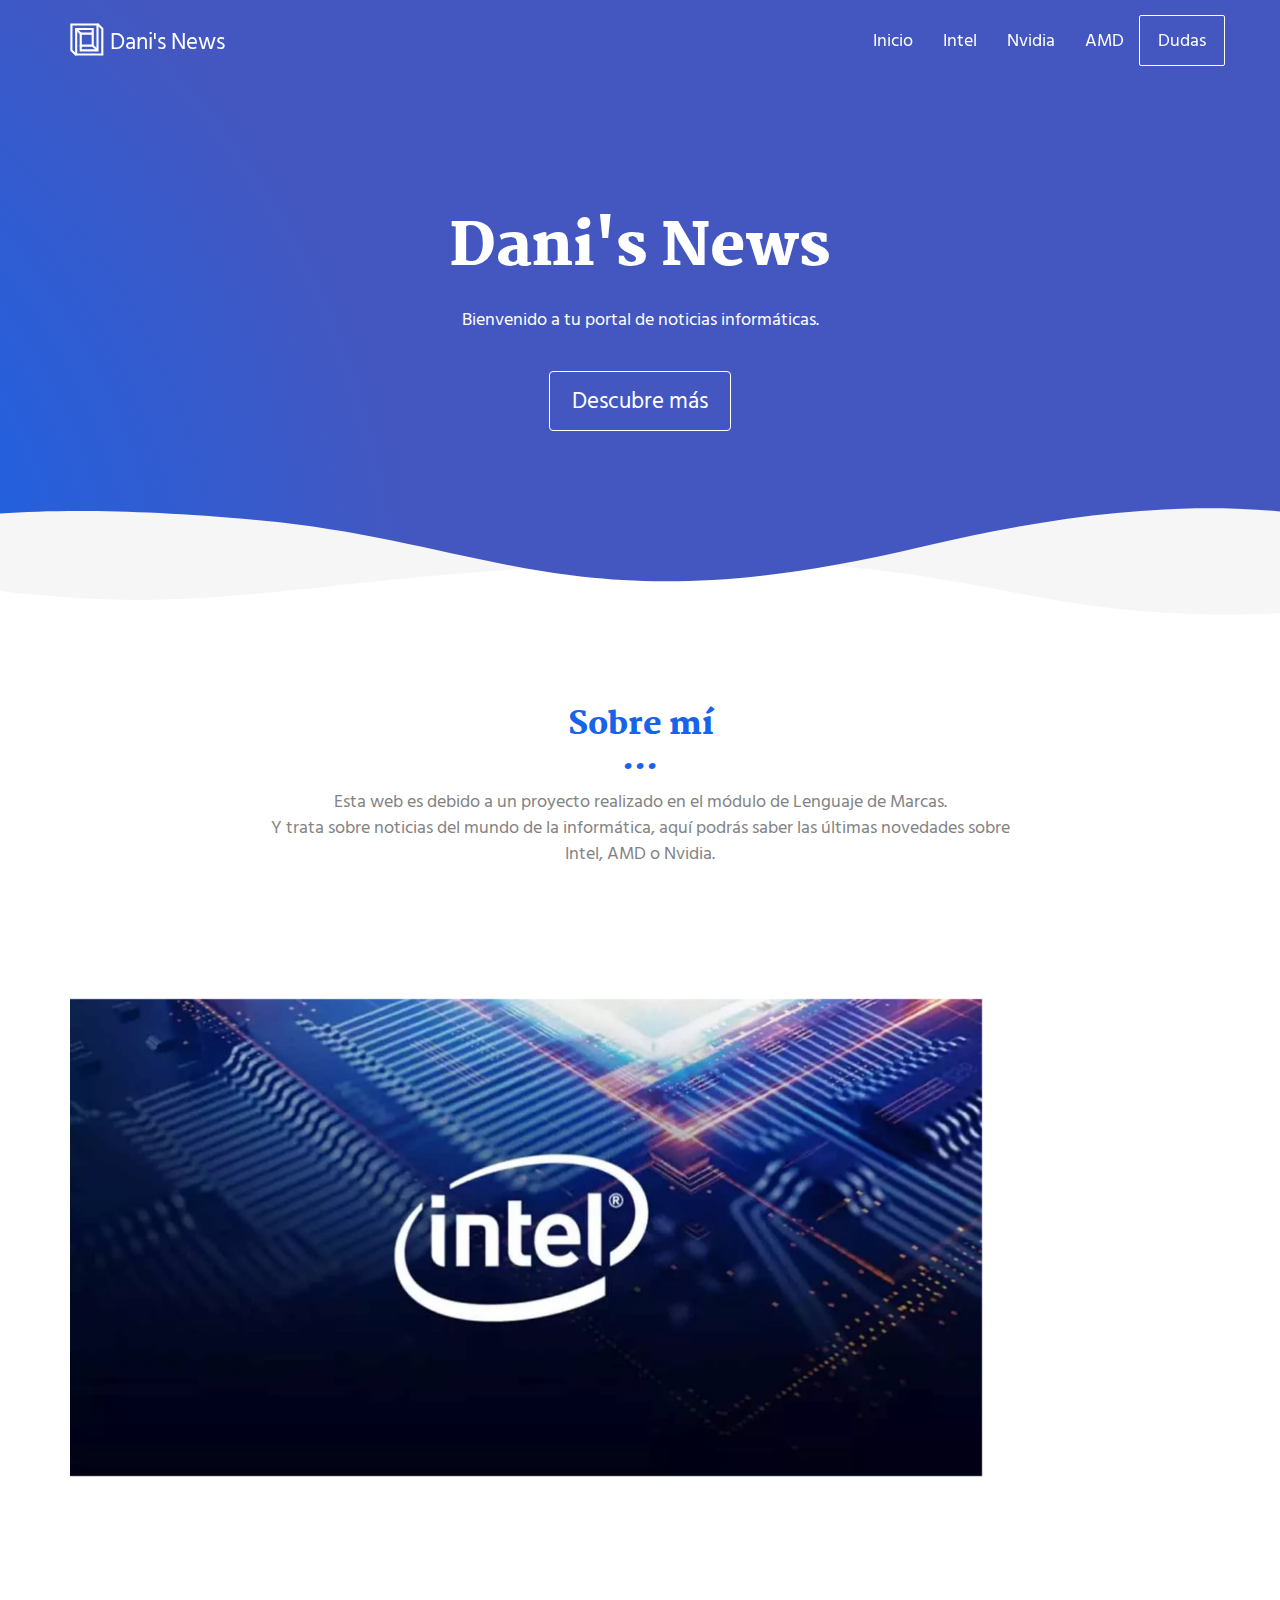
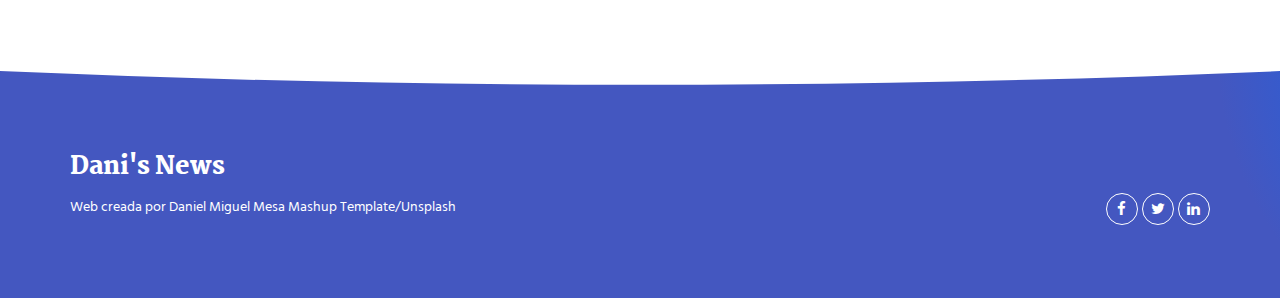
<file: index.html>
<!DOCTYPE html>
<html lang="en">

<head>
  <meta charset="UTF-8">
  <meta content="IE=edge" http-equiv="X-UA-Compatible">
  <meta content="width=device-width,initial-scale=1" name="viewport">
  <meta content="description" name="description">
  <meta name="google" content="notranslate" />
  <meta content="Mashup templates have been developped by Orson.io team" name="author">

  <!-- Disable tap highlight on IE -->
  <meta name="msapplication-tap-highlight" content="no">
  <link rel="apple-touch-icon" sizes="180x180" href="./assets/apple-icon-180x180.png">
  <link rel="icon" type="image/png" href="./assets/images/favicon.png">
  <title>Dani's News</title>

<link href="./main.550dcf66.css" rel="stylesheet"></head>

<body> <!-- Add your content of header -->
<header>
  <nav class="navbar navbar-default active">
    <div class="container">
      <div class="navbar-header">
        <button type="button" class="navbar-toggle collapsed" data-toggle="collapse" data-target="#navbar-collapse" aria-expanded="false">
          <span class="sr-only">Toggle navigation</span>
          <span class="icon-bar"></span>
          <span class="icon-bar"></span>
          <span class="icon-bar"></span>
        </button>
        <a class="navbar-brand" href="./index.html" title="">
          <img src="./assets/images/mashup-icon.svg" class="navbar-logo-img" alt="">
          Dani's News
        </a>
      </div>

      <div class="collapse navbar-collapse" id="navbar-collapse">
        <ul class="nav navbar-nav navbar-right">
          <li><a href="./index.html" title="">Inicio</a></li>
          <li><a href="./intel.html" title="">Intel</a></li>
          <li><a href="./nvidia.html" title="">Nvidia</a></li>
          <li><a href="./amd.html" title="">AMD</a></li>
          <li>
            <p>
              <a href="./form.html" class="btn btn-default navbar-btn" title="">Dudas</a>
            </p>
          </li>

        </ul>
      </div> 
    </div>
  </nav>
</header>

<!-- Add your site or app content here -->
  <div class="hero-full-container background-image-container white-text-container">
    <div class="container">
      <div class="row">
        <div class="col-xs-12">
          <h1>Dani's News</h1>
          <p>Bienvenido a tu portal de noticias informáticas.</p>
          <br>
          <a href="./project.html" class="btn btn-default btn-lg" title="">Descubre más</a>
        </div>
      </div>
    </div>
  </div>

  <div class="section-container">
    <div class="container">
      <div class="row">
        <div class="col-xs-12 col-md-8 col-md-offset-2">
          <div class="text-center">
            <h2>Sobre mí</h2>
            <p>Esta web es debido a un proyecto realizado en el módulo de Lenguaje de Marcas.
            <br>
            Y trata sobre noticias del mundo de la informática, aquí podrás saber las últimas novedades sobre Intel, AMD o Nvidia.</p>
          </div>
       </div>
      </div>
    </div>
  </div>

  <div class="section-container">
    <div class="container">
      <div class="row">      
          <div class="col-xs-12">


            <div id="carousel-example-generic" class="carousel carousel-fade slide" data-ride="carousel">
                
                <div class="carousel-inner" role="listbox">

                    <div class="item active">
                        <img class="img-responsive" src="./assets/images/intel.jpg" alt="First slide">
                        <div class="carousel-caption card-shadow reveal">
                          
                          <h3>Intel</h3>
                          <a class="left carousel-control" href="#carousel-example-generic" role="button" data-slide="prev">
                            <i class="fa fa-chevron-left" aria-hidden="true"></i>
                            <span class="sr-only">Atrás</span>
                          </a>
                          <a class="right carousel-control" href="#carousel-example-generic" role="button" data-slide="next">
                            <i class="fa fa-chevron-right" aria-hidden="true"></i>
                            <span class="sr-only">Siguiente</span>
                          </a>
                          <p>
                            Intel Corporation es el mayor fabricante de circuitos integrados del mundo según su cifra de negocio anual.​ La compañía estadounidense es la creadora de la serie de procesadores x86, 
                            los procesadores más comúnmente encontrados en la mayoría de las computadoras personales. 
                          </p>
                          <a href="./intel.html" class="btn btn-primary" title="">
                            Descubrir
                          </a>
                        </div>
                    </div>
                    <div class="item">
                        <img class="img-responsive" src="./assets/images/amd.jpg" alt="First slide">
                        <div class="carousel-caption card-shadow reveal">

                          <h3>AMD</h3>
                            <a class="left carousel-control" href="#carousel-example-generic" role="button" data-slide="prev">
                              <i class="fa fa-chevron-left" aria-hidden="true"></i>
                              <span class="sr-only">Atrás</span>
                            </a>
                            <a class="right carousel-control" href="#carousel-example-generic" role="button" data-slide="next">
                              <i class="fa fa-chevron-right" aria-hidden="true"></i>
                              <span class="sr-only">Siguiente</span>
                            </a>
                          <p>
                            Advanced Micro Devices, Inc. es una compañía estadounidense de semiconductores con sede en Santa Clara, California, 
                            que desarrolla procesadores de computación y productos tecnológicos similares de consumo. 
                          </p>
                          <a href="./amd.html" class="btn btn-primary" title="">
                            Descubrir
                          </a>
                        </div>
                    </div>
                </div>
               
            </div>

           
          </div>
          
        </div>  
      
    </div>
  </div>
<script>
  document.addEventListener("DOMContentLoaded", function (event) {
    navbarFixedTopAnimation();
  });
</script>

<footer class="footer-container white-text-container">
  <div class="container">
    <div class="row">

     
      <div class="col-xs-12">
        <h3>Dani's News</h3>

        <div class="row">
          <div class="col-xs-12 col-sm-7">
            <p><small>Web creada por Daniel Miguel Mesa <a href="http://www.mashup-template.com/" title="Create website with free html template">Mashup Template</a>/<a href="https://www.unsplash.com/" title="Beautiful Free Images">Unsplash</a></small>
            </p>
          </div>
          <aside>
          <div class="col-xs-12 col-sm-5">
            <p class="text-right">
              <a href="https://facebook.com/" class="social-round-icon white-round-icon fa-icon" title="">
                <i class="fa fa-facebook" aria-hidden="true"></i>
              </a>
              <a href="https://twitter.com/" class="social-round-icon white-round-icon fa-icon" title="">
                <i class="fa fa-twitter" aria-hidden="true"></i>
              </a>
              <a href="https://www.linkedin.com/" class="social-round-icon white-round-icon fa-icon" title="">
                <i class="fa fa-linkedin" aria-hidden="true"></i>
              </a>
            </p>
          </div>
          </aside>
        </div>
        
        
      </div>
    </div>
  </div>
</footer>
<script>
  document.addEventListener("DOMContentLoaded", function (event) {
    navActivePage();
    scrollRevelation('.reveal');
  });
</script>

<!-- Google Analytics: change UA-XXXXX-X to be your site's ID 

<script>
  (function (i, s, o, g, r, a, m) {
    i['GoogleAnalyticsObject'] = r; i[r] = i[r] || function () {
      (i[r].q = i[r].q || []).push(arguments)
    }, i[r].l = 1 * new Date(); a = s.createElement(o),
      m = s.getElementsByTagName(o)[0]; a.async = 1; a.src = g; m.parentNode.insertBefore(a, m)
  })(window, document, 'script', '//www.google-analytics.com/analytics.js', 'ga');
  ga('create', 'UA-XXXXX-X', 'auto');
  ga('send', 'pageview');
</script>

--> <script type="text/javascript" src="./main.0cf8b554.js"></script></body>

</html>
</file>
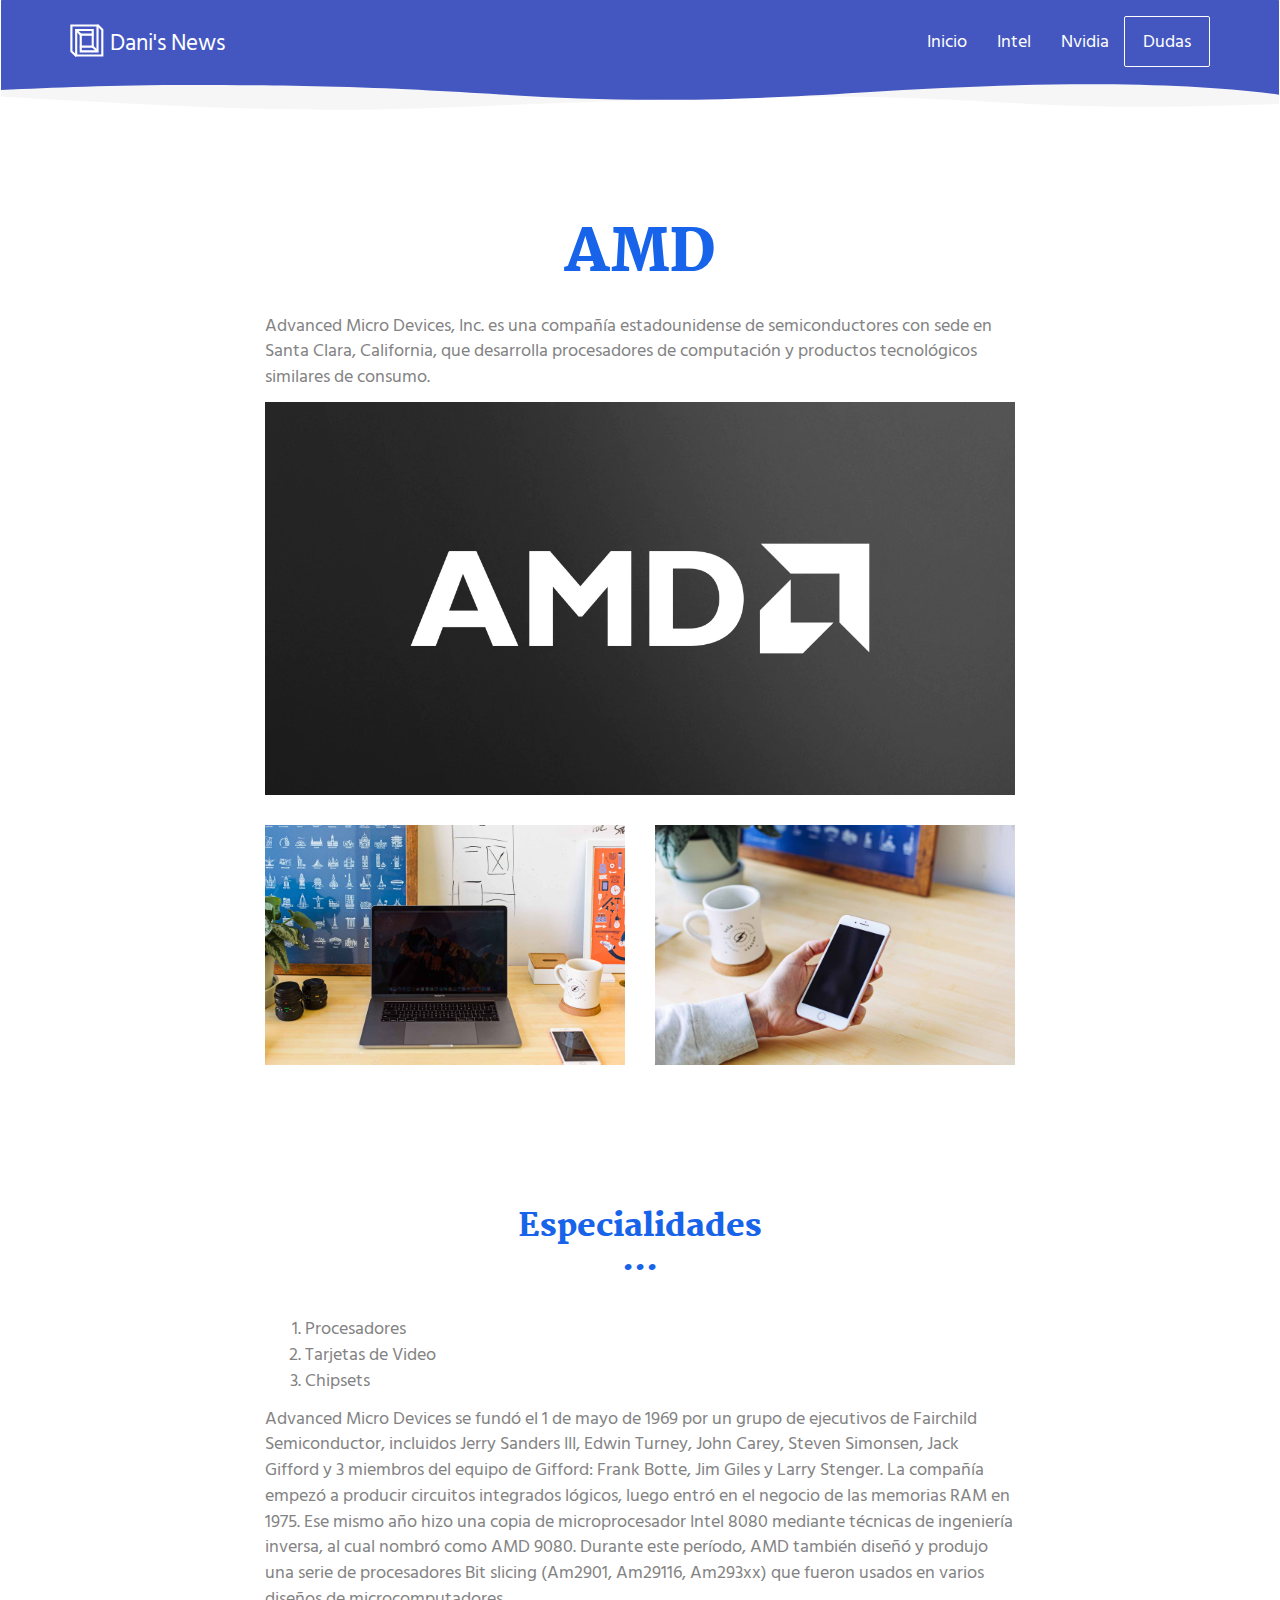
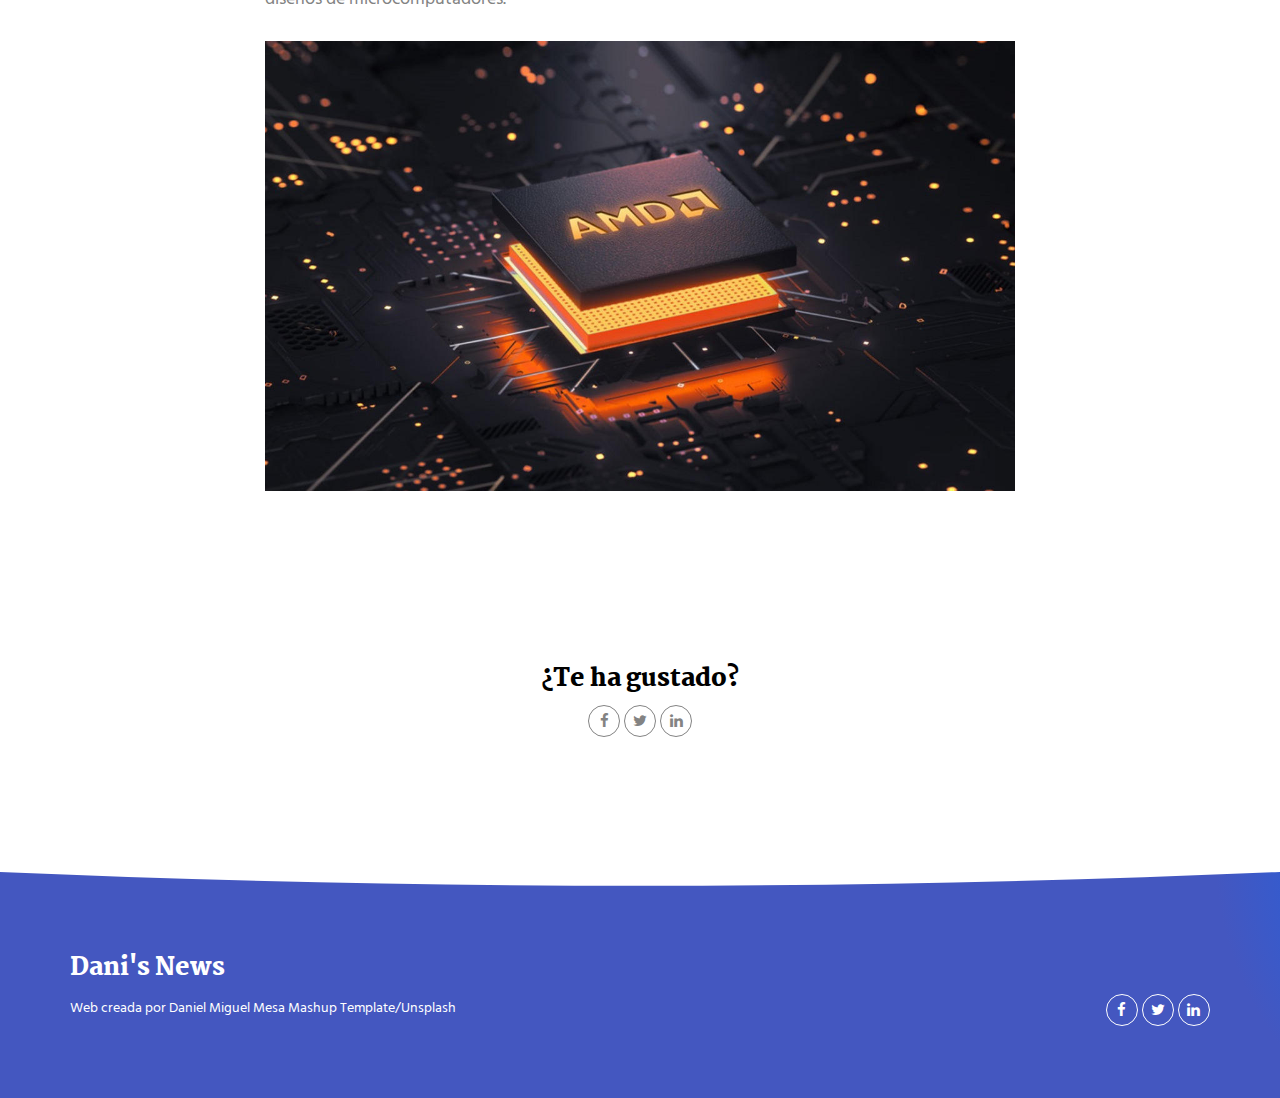
<file: amd.html>
<!DOCTYPE html>
<html lang="en">

<head>
  <meta charset="UTF-8">
  <meta content="IE=edge" http-equiv="X-UA-Compatible">
  <meta content="width=device-width,initial-scale=1" name="viewport">
  <meta content="description" name="description">
  <meta name="google" content="notranslate" />
  <meta content="Mashup templates have been developped by Orson.io team" name="author">

  <!-- Disable tap highlight on IE -->
  <meta name="msapplication-tap-highlight" content="no">
  <link rel="apple-touch-icon" sizes="180x180" href="./assets/apple-icon-180x180.png">
  <link rel="icon" type="image/png" href="./assets/images/favicon.png">
  <title>Dani's News</title>

<link href="./main.550dcf66.css" rel="stylesheet"></head>

<body> <!-- Add your content of header -->
<header>
  <nav class="navbar navbar-default active">
    <div class="container">
      <div class="navbar-header">
        <button type="button" class="navbar-toggle collapsed" data-toggle="collapse" data-target="#navbar-collapse" aria-expanded="false">
          <span class="sr-only">Toggle navigation</span>
          <span class="icon-bar"></span>
          <span class="icon-bar"></span>
          <span class="icon-bar"></span>
        </button>
        <a class="navbar-brand" href="./index.html" title="">
          <img src="./assets/images/mashup-icon.svg" class="navbar-logo-img" alt="">
          Dani's News
        </a>
      </div>

      <div class="collapse navbar-collapse" id="navbar-collapse">
        <ul class="nav navbar-nav navbar-right">
          <li><a href="./index.html" title="">Inicio</a></li>
          <li><a href="./intel.html" title="">Intel</a></li>
          <li><a href="./nvidia.html" title="">Nvidia</a></li>
          <li>
            <p>
              <a href="./form.html" class="btn btn-default navbar-btn" title="">Dudas</a>
            </p>
          </li>

        </ul>
      </div> 
    </div>
  </nav>
</header>

<!-- Add your site or app content here -->
<div class="section-container">
  <div class="container">
    <div class="row">
      <div class="col-xs-12 col-md-8 col-md-offset-2">
        <h1 class="text-center">AMD</h1>
        <p>Advanced Micro Devices, Inc. es una compañía estadounidense de semiconductores con sede en Santa Clara, California, que desarrolla procesadores de computación y productos tecnológicos similares de consumo. </p>
        
        <div class="section-container-spacer">
          <img src="./assets/images/amd.jpg" alt="" class="img-responsive reveal-content" data-action="zoom">
        </div>

        <div class="row">
          <div class="col-xs-6">
            <img src="./assets/images/img-04.jpg" alt="" class="img-responsive reveal-content" data-action="zoom">
          </div>
          <div class="col-xs-6">
            <img src="./assets/images/img-07.jpg" alt="" class="img-responsive reveal-content" data-action="zoom">
          </div>
        </div>
     </div>
    </div>
  </div>
</div>

<div class="section-container">
  <div class="container">
    <div class="row section-container-spacer">
      <div class="col-xs-12 col-md-8 col-md-offset-2">
        <h2 class="text-center">Especialidades</h2>
        <br>
          <ol>
            <li>Procesadores</li>
            <li>Tarjetas de Video</li>
            <li>Chipsets</li>
          </ol>
        <div class="section-container-spacer">
          <p>Advanced Micro Devices se fundó el 1 de mayo de 1969 por un grupo de ejecutivos de Fairchild Semiconductor, incluidos Jerry Sanders III, Edwin Turney, John Carey, Steven Simonsen, Jack Gifford y 3 miembros del equipo de Gifford: Frank Botte, Jim Giles y Larry Stenger. La compañía empezó a producir circuitos integrados lógicos, luego entró en el negocio de las memorias RAM en 1975. Ese mismo año hizo una copia de microprocesador Intel 8080 mediante técnicas de ingeniería inversa, al cual nombró como AMD 9080. Durante este período, AMD también diseñó y produjo una serie de procesadores Bit slicing (Am2901, Am29116, Am293xx) que fueron usados en varios diseños de microcomputadores.</p>
        </div>  
        <img src="./assets/images/amd2.jpg" alt="" class="img-responsive reveal-content" data-action="zoom">
      </div>  
    </div>
  </div>
</div>

<div class="section-container">
  <div class="container text-center">
    <div class="row section-container-spacer">
      <div class="col-xs-12 col-md-12">
        
        <h3>¿Te ha gustado?</h3>
        <p>
          <a href="https://facebook.com/" class="social-round-icon fa-icon" title="">
            <i class="fa fa-facebook" aria-hidden="true"></i>
          </a>
          <a href="https://twitter.com/" class="social-round-icon fa-icon" title="">
            <i class="fa fa-twitter" aria-hidden="true"></i>
          </a>
          <a href="https://www.linkedin.com/" class="social-round-icon fa-icon" title="">
            <i class="fa fa-linkedin" aria-hidden="true"></i>
          </a>
        </p>
      </div>  
    </div>
  
  </div>
</div>

  <footer class="footer-container white-text-container">
    <div class="container">
      <div class="row">
  
       
        <div class="col-xs-12">
          <h3>Dani's News</h3>
  
          <div class="row">
            <div class="col-xs-12 col-sm-7">
              <p><small>Web creada por Daniel Miguel Mesa <a href="http://www.mashup-template.com/" title="Create website with free html template">Mashup Template</a>/<a href="https://www.unsplash.com/" title="Beautiful Free Images">Unsplash</a></small>
              </p>
            </div>
            <aside>
            <div class="col-xs-12 col-sm-5">
              <p class="text-right">
                <a href="https://facebook.com/" class="social-round-icon white-round-icon fa-icon" title="">
                  <i class="fa fa-facebook" aria-hidden="true"></i>
                </a>
                <a href="https://twitter.com/" class="social-round-icon white-round-icon fa-icon" title="">
                  <i class="fa fa-twitter" aria-hidden="true"></i>
                </a>
                <a href="https://www.linkedin.com/" class="social-round-icon white-round-icon fa-icon" title="">
                  <i class="fa fa-linkedin" aria-hidden="true"></i>
                </a>
              </p>
            </div>
            </aside>
          </div>
          
          
        </div>
      </div>
    </div>
  </footer>

<script>
  document.addEventListener("DOMContentLoaded", function (event) {
    navActivePage();
    scrollRevelation('.reveal');
  });
</script>
<script type="text/javascript" src="./main.0cf8b554.js"></script></body>

</html>
</file>
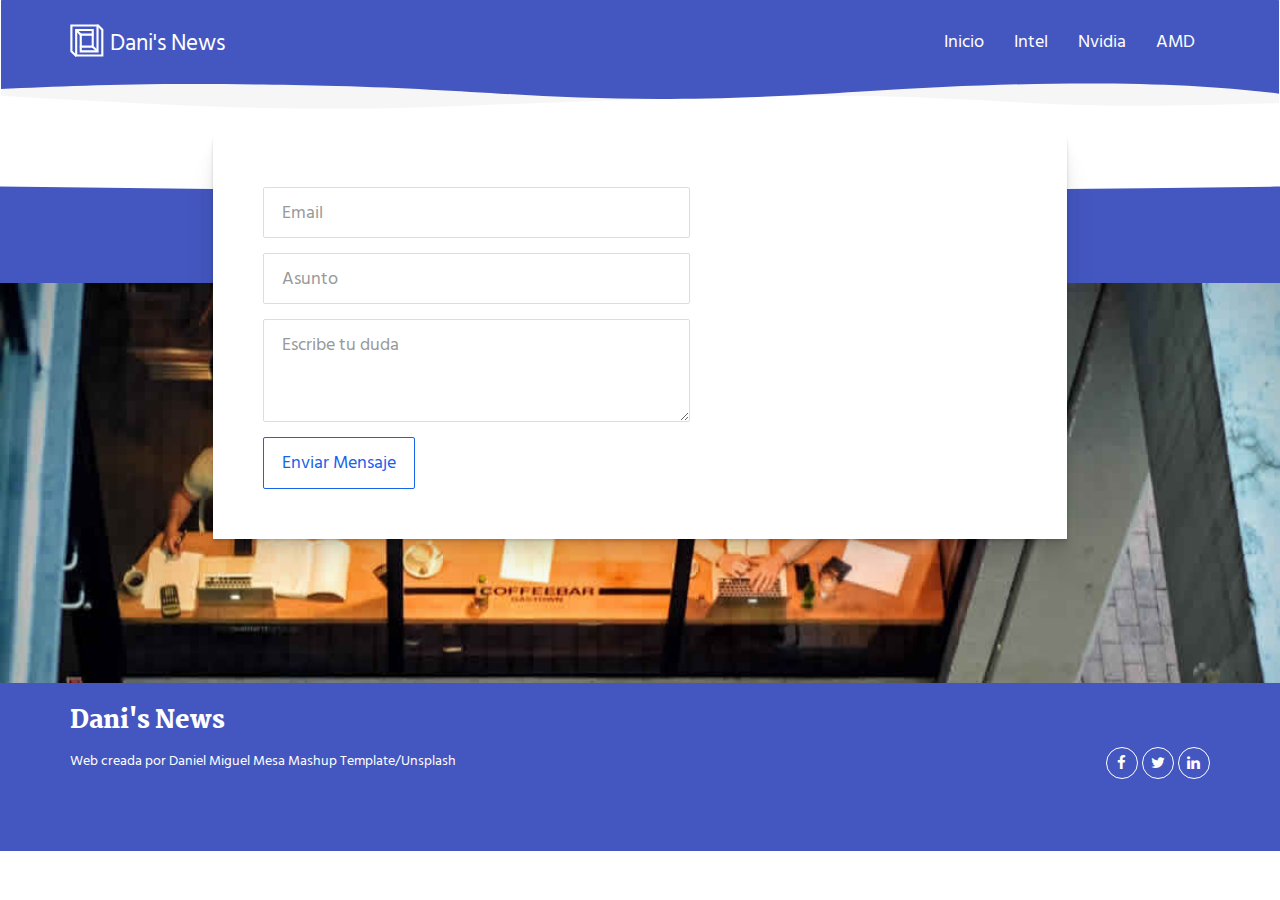
<file: form.html>
<!DOCTYPE html>
<html lang="en">

<head>
  <meta charset="UTF-8">
  <meta content="IE=edge" http-equiv="X-UA-Compatible">
  <meta content="width=device-width,initial-scale=1" name="viewport">
  <meta content="description" name="description">
  <meta name="google" content="notranslate" />
  <meta content="Mashup templates have been developped by Orson.io team" name="author">

  <!-- Disable tap highlight on IE -->
  <meta name="msapplication-tap-highlight" content="no">
  <link rel="apple-touch-icon" sizes="180x180" href="./assets/apple-icon-180x180.png">
  <link rel="icon" type="image/png" href="./assets/images/favicon.png">
  <title>Dani's News</title>

<link href="./main.550dcf66.css" rel="stylesheet"></head>
<!-- Add your content of header -->
<body>
<header>
  <nav class="navbar navbar-default active">
    <div class="container">
      <div class="navbar-header">
        <button type="button" class="navbar-toggle collapsed" data-toggle="collapse" data-target="#navbar-collapse" aria-expanded="false">
          <span class="sr-only">Toggle navigation</span>
          <span class="icon-bar"></span>
          <span class="icon-bar"></span>
          <span class="icon-bar"></span>
        </button>
        <a class="navbar-brand" href="./index.html" title="">
          <img src="./assets/images/mashup-icon.svg" class="navbar-logo-img" alt="">
          Dani's News
        </a>
      </div>

      <div class="collapse navbar-collapse" id="navbar-collapse">
        <ul class="nav navbar-nav navbar-right">
          <li><a href="./index.html" title="">Inicio</a></li>
          <li><a href="./intel.html" title="">Intel</a></li>
          <li><a href="./nvidia.html" title="">Nvidia</a></li>
          <li><a href="./amd.html" title="">AMD</a></li>
        </ul>
      </div> 
    </div>
  </nav>
</header>

<!-- Add your site or app content here -->
<div class="card-container">
    <div class="card card-shadow col-xs-10 col-xs-offset-1 col-md-8 col-md-offset-2 reveal">
      <form action="http://www2.gonzalonazareno.org/josedom/resultado.php" method="post" class="reveal-content">
        <div class="row">
          <div class="col-md-7">
            <div class="form-group">
              <input type="email" class="form-control" id="email" placeholder="Email">
            </div>
            <div class="form-group">
              <input type="text" class="form-control" id="subject" placeholder="Asunto">
            </div>
            <div class="form-group">
              <textarea class="form-control" rows="3" placeholder="Escribe tu duda"></textarea>
            </div>
            <button type="submit" class="btn btn-primary">Enviar Mensaje</button>
          </div>
        </div>
      </form>
    </div>
    <div class="card-image col-xs-12" style="background-image: url('/assets/images/img-01.jpg')">
</div>
</div>
  <footer class="footer-container white-text-container">
    <div class="container">
      <div class="row">
  
       
        <div class="col-xs-12">
          <h3>Dani's News</h3>
  
          <div class="row">
            <div class="col-xs-12 col-sm-7">
              <p><small>Web creada por Daniel Miguel Mesa <a href="http://www.mashup-template.com/" title="Create website with free html template">Mashup Template</a>/<a href="https://www.unsplash.com/" title="Beautiful Free Images">Unsplash</a></small>
              </p>
            </div>
            <aside>
            <div class="col-xs-12 col-sm-5">
              <p class="text-right">
                <a href="https://facebook.com/" class="social-round-icon white-round-icon fa-icon" title="">
                  <i class="fa fa-facebook" aria-hidden="true"></i>
                </a>
                <a href="https://twitter.com/" class="social-round-icon white-round-icon fa-icon" title="">
                  <i class="fa fa-twitter" aria-hidden="true"></i>
                </a>
                <a href="https://www.linkedin.com/" class="social-round-icon white-round-icon fa-icon" title="">
                  <i class="fa fa-linkedin" aria-hidden="true"></i>
                </a>
              </p>
            </div>
            </aside>
          </div>
          
          
        </div>
      </div>
    </div>
  </footer>

<script>
  document.addEventListener("DOMContentLoaded", function (event) {
    navActivePage();
    scrollRevelation('.reveal');
  });
</script>
<script type="text/javascript" src="./main.0cf8b554.js"></script>
</body>
</html>
</file>
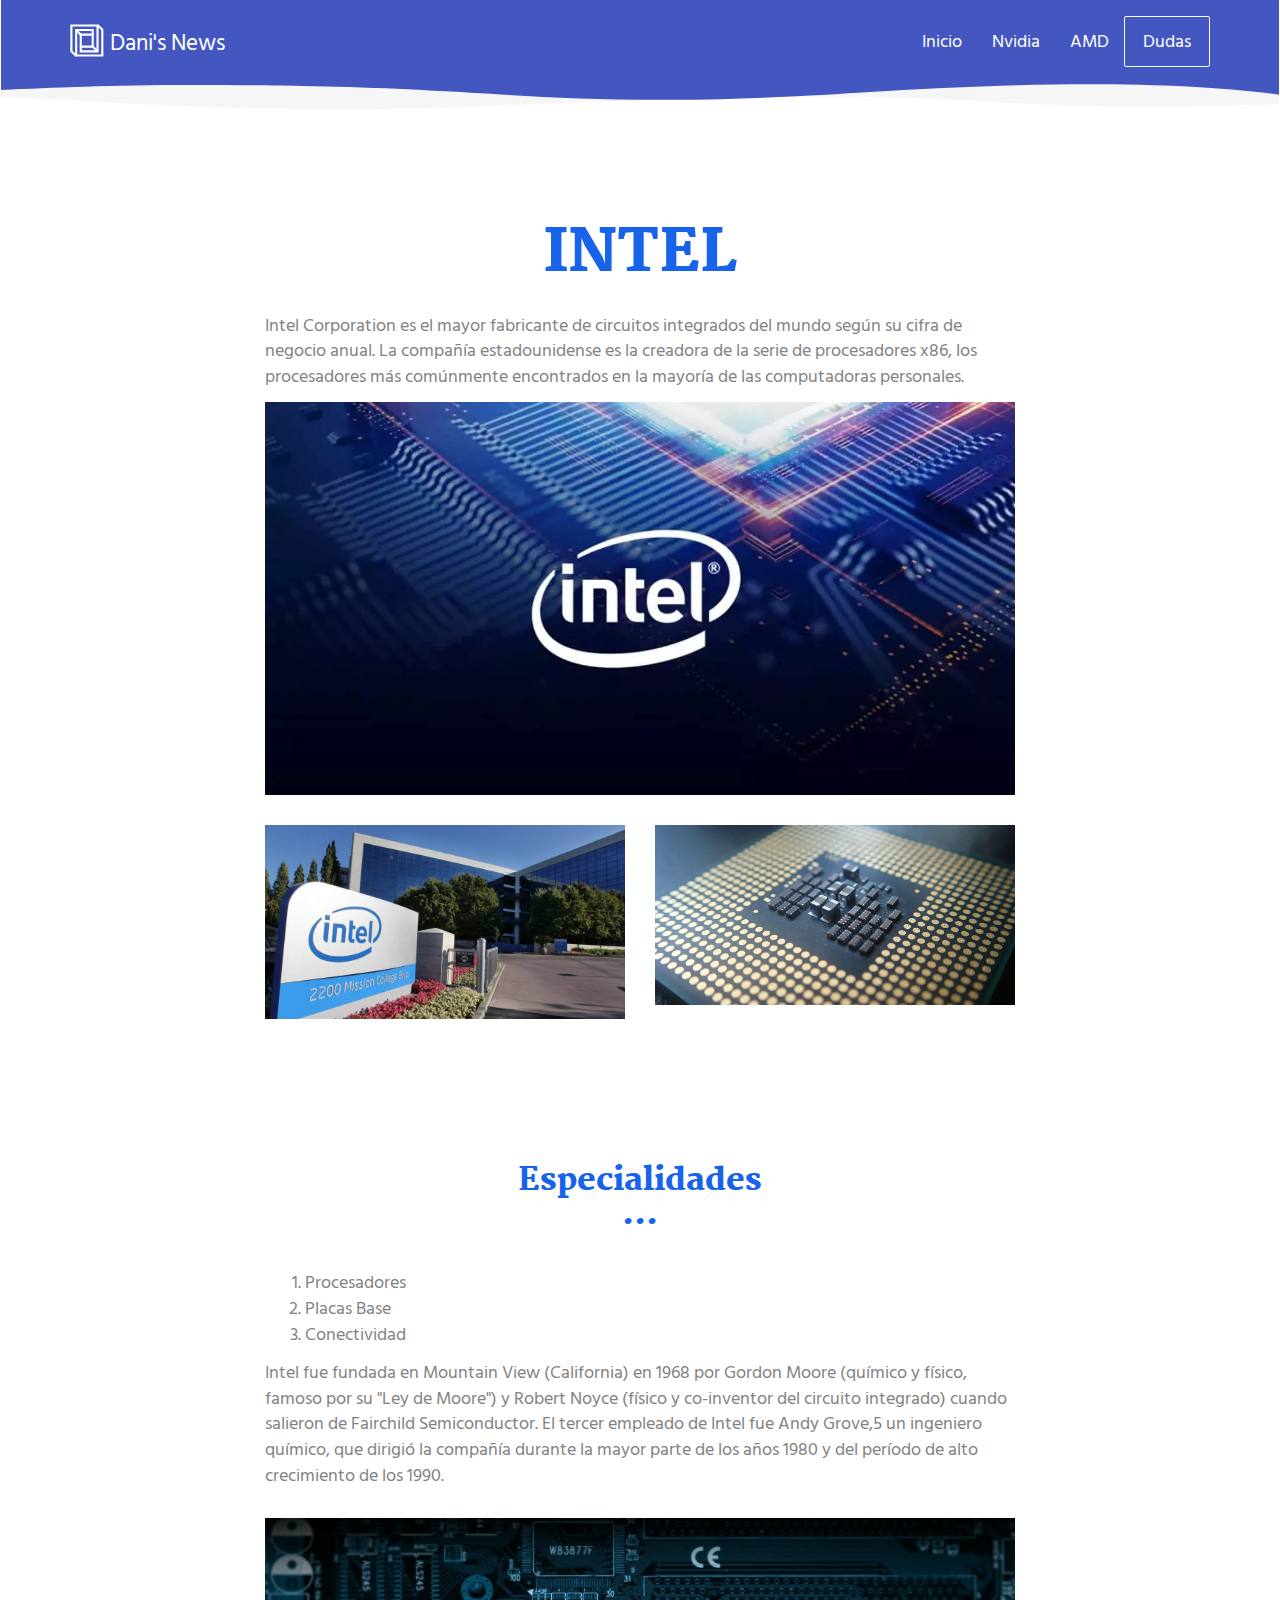
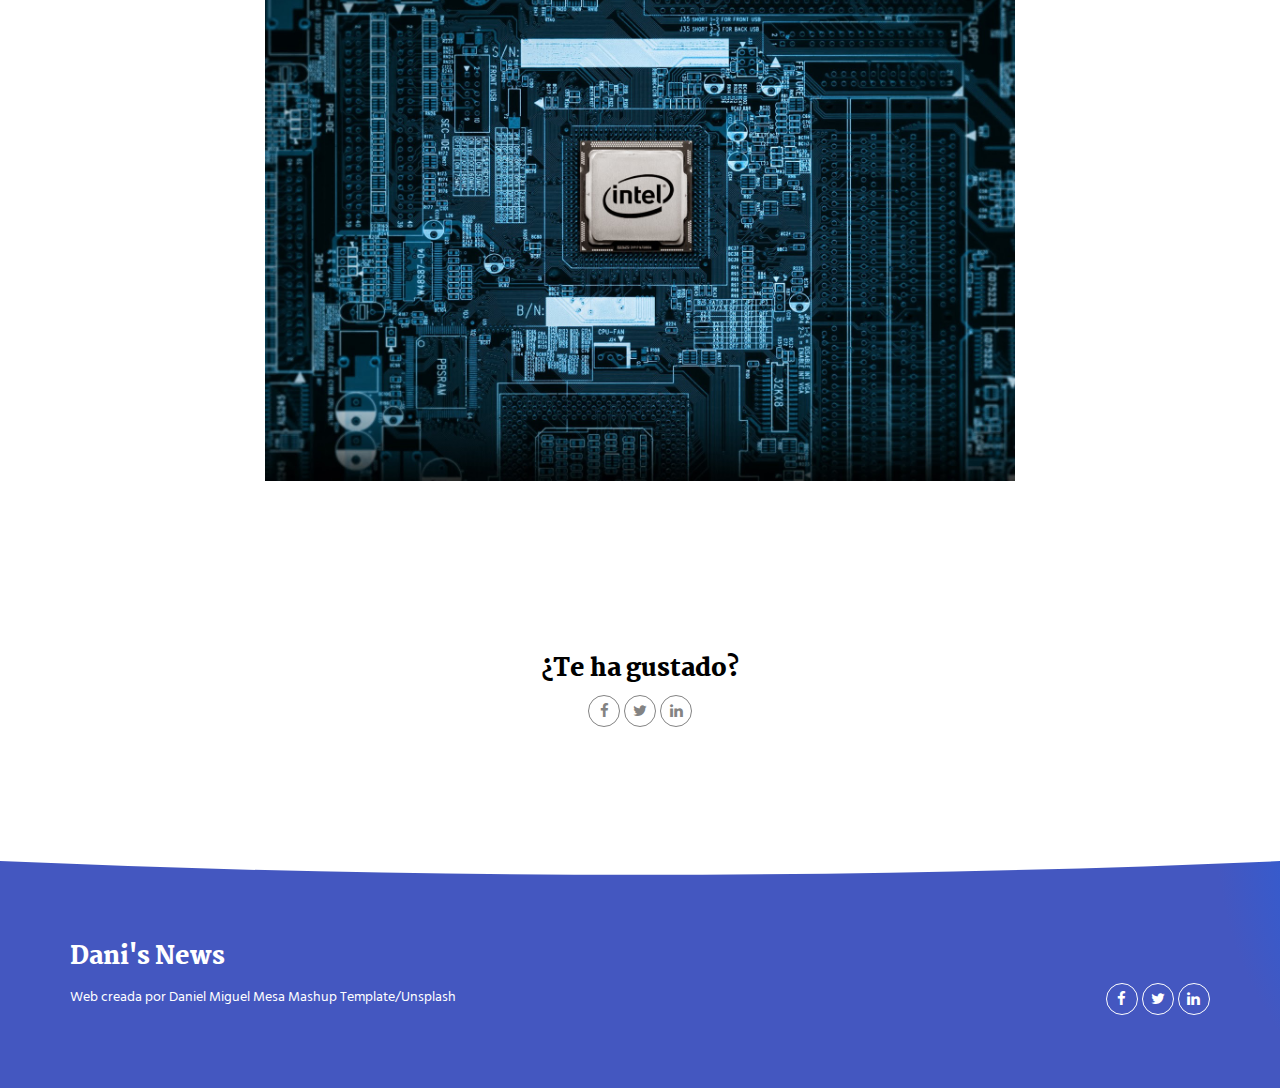
<file: intel.html>
<!DOCTYPE html>
<html lang="en">

<head>
  <meta charset="UTF-8">
  <meta content="IE=edge" http-equiv="X-UA-Compatible">
  <meta content="width=device-width,initial-scale=1" name="viewport">
  <meta content="description" name="description">
  <meta name="google" content="notranslate" />
  <meta content="Mashup templates have been developped by Orson.io team" name="author">

  <!-- Disable tap highlight on IE -->
  <meta name="msapplication-tap-highlight" content="no">
  <link rel="apple-touch-icon" sizes="180x180" href="./assets/apple-icon-180x180.png">
  <link rel="icon" type="image/png" href="./assets/images/favicon.png">
  <title>Dani's News</title>

<link href="./main.550dcf66.css" rel="stylesheet"></head>

<body> <!-- Add your content of header -->
<header>
  <nav class="navbar navbar-default active">
    <div class="container">
      <div class="navbar-header">
        <button type="button" class="navbar-toggle collapsed" data-toggle="collapse" data-target="#navbar-collapse" aria-expanded="false">
          <span class="sr-only">Toggle navigation</span>
          <span class="icon-bar"></span>
          <span class="icon-bar"></span>
          <span class="icon-bar"></span>
        </button>
        <a class="navbar-brand" href="./index.html" title="">
          <img src="./assets/images/mashup-icon.svg" class="navbar-logo-img" alt="">
          Dani's News
        </a>
      </div>

      <div class="collapse navbar-collapse" id="navbar-collapse">
        <ul class="nav navbar-nav navbar-right">
          <li><a href="./index.html" title="">Inicio</a></li>
          <li><a href="./nvidia.html" title="">Nvidia</a></li>
          <li><a href="./amd.html" title="">AMD</a></li>
          <li>
            <p>
              <a href="./form.html" class="btn btn-default navbar-btn" title="">Dudas</a>
            </p>
          </li>

        </ul>
      </div> 
    </div>
  </nav>
</header>

<!-- Add your site or app content here -->
<div class="section-container">
  <div class="container">
    <div class="row">
      <div class="col-xs-12 col-md-8 col-md-offset-2">
        <h1 class="text-center">INTEL</h1>
        <p>Intel Corporation es el mayor fabricante de circuitos integrados del mundo según su cifra de negocio anual.​ La compañía estadounidense es la creadora de la serie de procesadores x86, los procesadores más comúnmente encontrados en la mayoría de las computadoras personales.</p>
        <div class="section-container-spacer">
          <img src="./assets/images/intel.jpg" alt="" class="img-responsive reveal-content" data-action="zoom">
        </div>

        <div class="row">
          <div class="col-xs-6">
            <img src="./assets/images/intel2.jpg" alt="" class="img-responsive reveal-content" data-action="zoom">
          </div>
          <div class="col-xs-6">
            <img src="./assets/images/intel3.jpg" alt="" class="img-responsive reveal-content" data-action="zoom">
          </div>
        </div>
     </div>
    </div>
  </div>
</div>

<div class="section-container">
  <div class="container">
    <div class="row section-container-spacer">
      <div class="col-xs-12 col-md-8 col-md-offset-2">
        <h2 class="text-center">Especialidades</h2>
        <br>
          <ol>
            <li>Procesadores</li>
            <li>Placas Base</li>
            <li>Conectividad</li>
          </ol>
        <div class="section-container-spacer">
          <p>Intel fue fundada en Mountain View (California) en 1968 por Gordon Moore (químico y físico, famoso por su "Ley de Moore") y Robert Noyce (físico y co-inventor del circuito integrado) cuando salieron de Fairchild Semiconductor. El tercer empleado de Intel fue Andy Grove,5​ un ingeniero químico, que dirigió la compañía durante la mayor parte de los años 1980 y del período de alto crecimiento de los 1990.</p>
        </div>  
        <img src="./assets/images/intel4.jpg" alt="" class="img-responsive reveal-content" data-action="zoom">
      </div>  
    </div>
  </div>
</div>

<div class="section-container">
  <div class="container text-center">
    <div class="row section-container-spacer">
      <div class="col-xs-12 col-md-12">
        
        <h3>¿Te ha gustado?</h3>
        <p>
          <a href="https://facebook.com/" class="social-round-icon fa-icon" title="">
            <i class="fa fa-facebook" aria-hidden="true"></i>
          </a>
          <a href="https://twitter.com/" class="social-round-icon fa-icon" title="">
            <i class="fa fa-twitter" aria-hidden="true"></i>
          </a>
          <a href="https://www.linkedin.com/" class="social-round-icon fa-icon" title="">
            <i class="fa fa-linkedin" aria-hidden="true"></i>
          </a>
        </p>
      </div>  
    </div>
  
  </div>
</div>

  <footer class="footer-container white-text-container">
    <div class="container">
      <div class="row">
  
       
        <div class="col-xs-12">
          <h3>Dani's News</h3>
  
          <div class="row">
            <div class="col-xs-12 col-sm-7">
              <p><small>Web creada por Daniel Miguel Mesa <a href="http://www.mashup-template.com/" title="Create website with free html template">Mashup Template</a>/<a href="https://www.unsplash.com/" title="Beautiful Free Images">Unsplash</a></small>
              </p>
            </div>
            <aside>
            <div class="col-xs-12 col-sm-5">
              <p class="text-right">
                <a href="https://facebook.com/" class="social-round-icon white-round-icon fa-icon" title="">
                  <i class="fa fa-facebook" aria-hidden="true"></i>
                </a>
                <a href="https://twitter.com/" class="social-round-icon white-round-icon fa-icon" title="">
                  <i class="fa fa-twitter" aria-hidden="true"></i>
                </a>
                <a href="https://www.linkedin.com/" class="social-round-icon white-round-icon fa-icon" title="">
                  <i class="fa fa-linkedin" aria-hidden="true"></i>
                </a>
              </p>
            </div>
            </aside>
          </div>
          
          
        </div>
      </div>
    </div>
  </footer>

<script>
  document.addEventListener("DOMContentLoaded", function (event) {
    navActivePage();
    scrollRevelation('.reveal');
  });
</script>
<script type="text/javascript" src="./main.0cf8b554.js"></script></body>

</html>
</file>
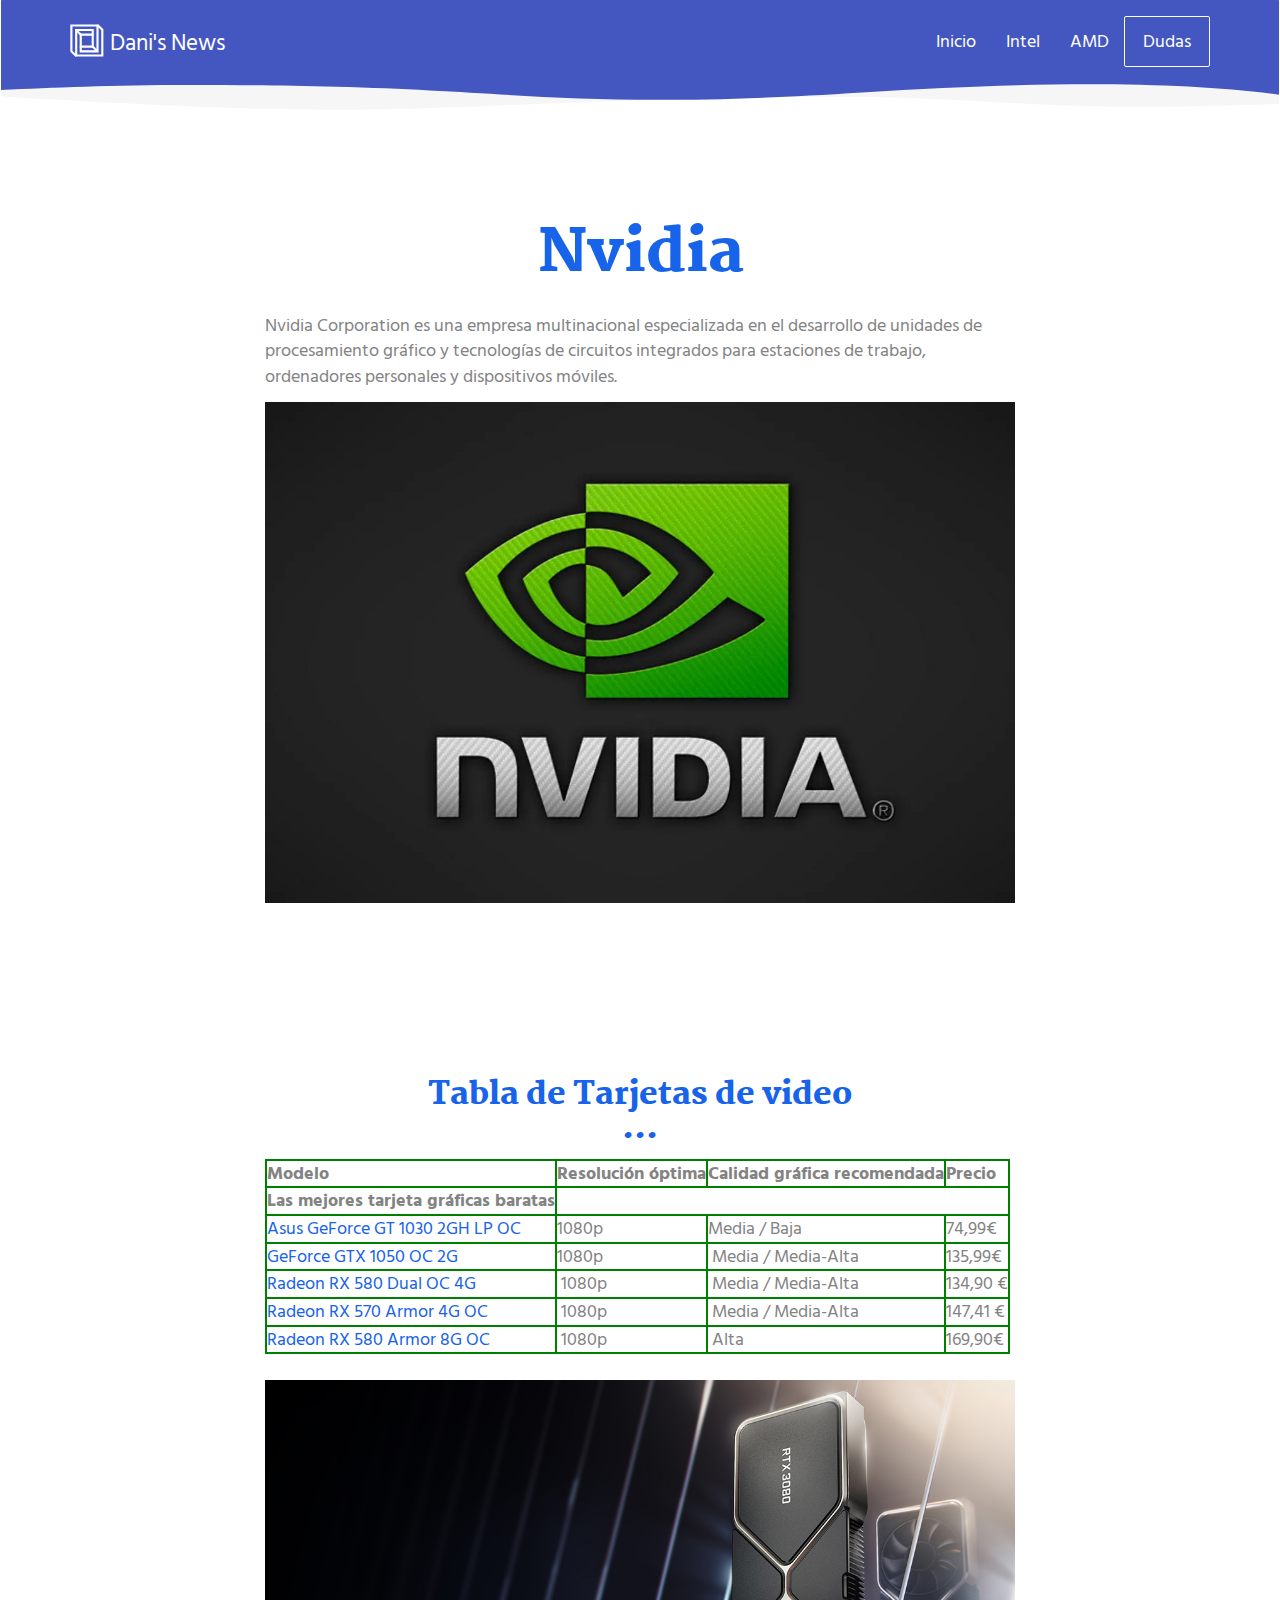
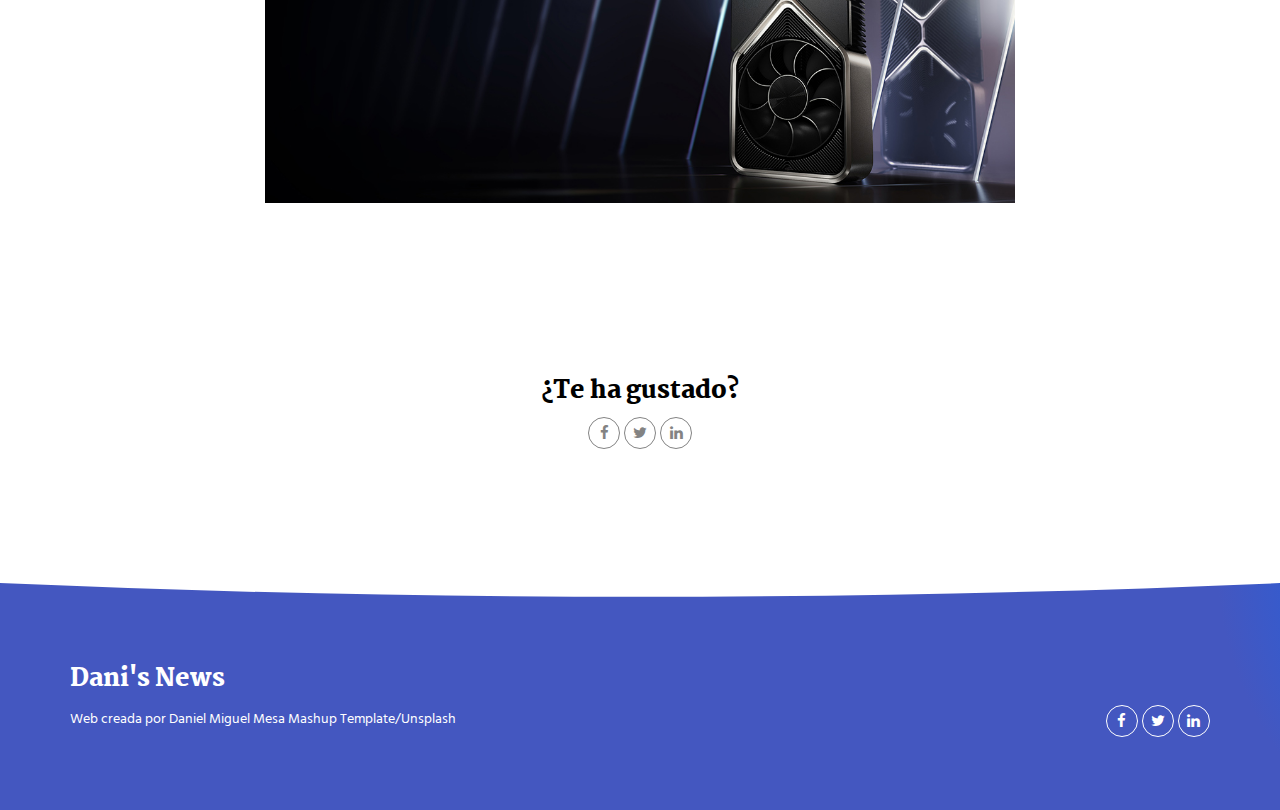
<file: nvidia.html>
<!DOCTYPE html>
<html lang="en">

<head>
  <meta charset="UTF-8">
  <meta content="IE=edge" http-equiv="X-UA-Compatible">
  <meta content="width=device-width,initial-scale=1" name="viewport">
  <meta content="description" name="description">
  <meta name="google" content="notranslate" />
  <meta content="Mashup templates have been developped by Orson.io team" name="author">

  <!-- Disable tap highlight on IE -->
  <meta name="msapplication-tap-highlight" content="no">
  <link rel="apple-touch-icon" sizes="180x180" href="./assets/apple-icon-180x180.png">
  <link rel="icon" type="image/png" href="./assets/images/favicon.png">
  <title>Dani's News</title>

<link href="./main.550dcf66.css" rel="stylesheet"></head>

<body> <!-- Add your content of header -->
<header>
  <nav class="navbar navbar-default active">
    <div class="container">
      <div class="navbar-header">
        <button type="button" class="navbar-toggle collapsed" data-toggle="collapse" data-target="#navbar-collapse" aria-expanded="false">
          <span class="sr-only">Toggle navigation</span>
          <span class="icon-bar"></span>
          <span class="icon-bar"></span>
          <span class="icon-bar"></span>
        </button>
        <a class="navbar-brand" href="./index.html" title="">
          <img src="./assets/images/mashup-icon.svg" class="navbar-logo-img" alt="">
          Dani's News
        </a>
      </div>

      <div class="collapse navbar-collapse" id="navbar-collapse">
        <ul class="nav navbar-nav navbar-right">
          <li><a href="./index.html" title="">Inicio</a></li>
          <li><a href="./intel.html" title="">Intel</a></li>
          <li><a href="./amd.html" title="">AMD</a></li>
          <li>
            <p>
              <a href="./form.html" class="btn btn-default navbar-btn" title="">Dudas</a>
            </p>
          </li>

        </ul>
      </div> 
    </div>
  </nav>
</header>

<!-- Add your site or app content here -->
<div class="section-container">
  <div class="container">
    <div class="row">
      <div class="col-xs-12 col-md-8 col-md-offset-2">
        <h1 class="text-center">Nvidia</h1>
        <p>Nvidia Corporation es una empresa multinacional especializada en el desarrollo de unidades de procesamiento gráfico y tecnologías de circuitos integrados para estaciones de trabajo, ordenadores personales y dispositivos móviles.</p>
        <div class="section-container-spacer">
          <img src="./assets/images/nvidia.jpg" alt="" class="img-responsive reveal-content" data-action="zoom">
        </div>
     </div>
    </div>
  </div>
</div>

<div class="section-container">
  <div class="container">
    <div class="row section-container-spacer">
      <div class="col-xs-12 col-md-8 col-md-offset-2">
        <h2 class="text-center">Tabla de Tarjetas de video</h2>
        <table>
          <tbody>
            <tr>
              <th scope="col"><strong>Modelo</strong></th>
              <th scope="col"><strong>Resolución óptima</strong></th>
              <th scope="col"><strong>Calidad gráfica recomendada</strong></th>
              <th scope="col"><strong>Precio</strong></th>
            </tr><tr>
              <th scope="col"><strong>Las mejores tarjeta gráficas baratas</strong></th>
            </tr><tr>
              <td><a href="https://www.pccomponentes.com/msi-geforce-gt-1030-2gb-gddr5-lp-oc">Asus GeForce GT 1030 2GH LP OC</a></td>
              <td>1080p</td><td>Media / Baja</td>
              <td>74,99€</td>
            </tr><tr>
              <td><a href="https://www.pccomponentes.com/gigabyte-geforce-gtx-1050-oc-2gb-gddr5">GeForce GTX 1050 OC 2G</a></td>
              <td>1080p</td>
              <td>&nbsp;Media / Media-Alta</td>
              <td>135,99€</td>
            </tr><tr>
              <td><a href="https://www.pccomponentes.com/asus-dual-radeon-rx-580-oc-edition-4gb-gddr5">Radeon RX 580 Dual OC 4G</a></td>
              <td>&nbsp;1080p</td><td>&nbsp;Media / Media-Alta</td>
              <td>134,90 €</td>
            </tr><tr>
              <td><a href="https://www.pccomponentes.com/msi-radeon-rx-580-armor-8g-oc-8gb-gddr5">Radeon RX 570 Armor 4G OC</a></td>
              <td>&nbsp;1080p</td>
              <td>&nbsp;Media / Media-Alta</td>
              <td>147,41 €</td>
            </tr><tr>
              <td><a href="https://www.pccomponentes.com/msi-radeon-rx-580-armor-8g-oc-8gb-gddr5">Radeon RX 580 Armor 8G OC</a></td><td>&nbsp;1080p</td>
              <td>&nbsp;Alta</td>
              <td>169,90€</td>
            </tr>
          </tbody>
      </table>
        <br>
        <img src="./assets/images/nvidia2.jpg" alt="" class="img-responsive reveal-content" data-action="zoom">
      </div>  
    </div>
  </div>
</div>

<div class="section-container">
  <div class="container text-center">
    <div class="row section-container-spacer">
      <div class="col-xs-12 col-md-12">
        
        <h3>¿Te ha gustado?</h3>
        <p>
          <a href="https://facebook.com/" class="social-round-icon fa-icon" title="">
            <i class="fa fa-facebook" aria-hidden="true"></i>
          </a>
          <a href="https://twitter.com/" class="social-round-icon fa-icon" title="">
            <i class="fa fa-twitter" aria-hidden="true"></i>
          </a>
          <a href="https://www.linkedin.com/" class="social-round-icon fa-icon" title="">
            <i class="fa fa-linkedin" aria-hidden="true"></i>
          </a>
        </p>
      </div>  
    </div>
  
  </div>
</div>

  <footer class="footer-container white-text-container">
    <div class="container">
      <div class="row">
  
       
        <div class="col-xs-12">
          <h3>Dani's News</h3>
  
          <div class="row">
            <div class="col-xs-12 col-sm-7">
              <p><small>Web creada por Daniel Miguel Mesa <a href="http://www.mashup-template.com/" title="Create website with free html template">Mashup Template</a>/<a href="https://www.unsplash.com/" title="Beautiful Free Images">Unsplash</a></small>
              </p>
            </div>
            <aside>
            <div class="col-xs-12 col-sm-5">
              <p class="text-right">
                <a href="https://facebook.com/" class="social-round-icon white-round-icon fa-icon" title="">
                  <i class="fa fa-facebook" aria-hidden="true"></i>
                </a>
                <a href="https://twitter.com/" class="social-round-icon white-round-icon fa-icon" title="">
                  <i class="fa fa-twitter" aria-hidden="true"></i>
                </a>
                <a href="https://www.linkedin.com/" class="social-round-icon white-round-icon fa-icon" title="">
                  <i class="fa fa-linkedin" aria-hidden="true"></i>
                </a>
              </p>
            </div>
            </aside>
          </div>
          
          
        </div>
      </div>
    </div>
  </footer>

<script>
  document.addEventListener("DOMContentLoaded", function (event) {
    navActivePage();
    scrollRevelation('.reveal');
  });
</script>
<script type="text/javascript" src="./main.0cf8b554.js"></script></body>

</html>
</file>
<file: main.550dcf66.css>
@import url(https://fonts.googleapis.com/css?family=Hind+Siliguri:300,600|Martel:400,900);@import url(https://maxcdn.bootstrapcdn.com/font-awesome/4.7.0/css/font-awesome.min.css);/*!
 * Bootstrap v3.3.7 (http://getbootstrap.com)
 * Copyright 2011-2016 Twitter, Inc.
 * Licensed under MIT (https://github.com/twbs/bootstrap/blob/master/LICENSE)
 */
/*! normalize.css v3.0.3 | MIT License | github.com/necolas/normalize.css */html{font-family:sans-serif;-ms-text-size-adjust:100%;-webkit-text-size-adjust:100%}body{margin:0}article,aside,details,figcaption,figure,footer,header,hgroup,main,menu,nav,section,summary{display:block}audio,canvas,progress,video{display:inline-block;vertical-align:baseline}audio:not([controls]){display:none;height:0}[hidden],template{display:none}a{background-color:transparent}a:active,a:hover{outline:0}abbr[title]{border-bottom:1px dotted}b,strong{font-weight:700}dfn{font-style:italic}h1{font-size:2em;margin:.67em 0}mark{background:#ff0;color:#000}small{font-size:80%}sub,sup{font-size:75%;line-height:0;position:relative;vertical-align:baseline}sup{top:-.5em}sub{bottom:-.25em}img{border:0}svg:not(:root){overflow:hidden}figure{margin:1em 40px}hr{box-sizing:content-box;height:0}pre{overflow:auto}code,kbd,pre,samp{font-family:monospace,monospace;font-size:1em}button,input,optgroup,select,textarea{color:inherit;font:inherit;margin:0}button{overflow:visible}button,select{text-transform:none}button,html input[type=button],input[type=reset],input[type=submit]{-webkit-appearance:button;cursor:pointer}button[disabled],html input[disabled]{cursor:default}button::-moz-focus-inner,input::-moz-focus-inner{border:0;padding:0}input{line-height:normal}input[type=checkbox],input[type=radio]{box-sizing:border-box;padding:0}input[type=number]::-webkit-inner-spin-button,input[type=number]::-webkit-outer-spin-button{height:auto}input[type=search]{-webkit-appearance:textfield;box-sizing:content-box}input[type=search]::-webkit-search-cancel-button,input[type=search]::-webkit-search-decoration{-webkit-appearance:none}fieldset{border:1px solid silver;margin:0 2px;padding:.35em .625em .75em}textarea{overflow:auto}optgroup{font-weight:700}table{border-collapse:collapse;border-spacing:0}td,th{padding:0}

/*! Source: https://github.com/h5bp/html5-boilerplate/blob/master/src/css/main.css */@media print{*,:after,:before{background:transparent!important;color:#000!important;box-shadow:none!important;text-shadow:none!important}a,a:visited{text-decoration:underline}a[href]:after{content:" (" attr(href) ")"}abbr[title]:after{content:" (" attr(title) ")"}a[href^="#"]:after,a[href^="javascript:"]:after{content:""}blockquote,pre{border:1px solid #999;page-break-inside:avoid}thead{display:table-header-group}img,tr{page-break-inside:avoid}img{max-width:100%!important}h2,h3,p{orphans:3;widows:3}h2,h3{page-break-after:avoid}.navbar{display:none}.btn>.caret,.dropup>.btn>.caret{border-top-color:#000!important}.label{border:1px solid #000}.table{border-collapse:collapse!important}.table td,.table th{background-color:#fff!important}.table-bordered td,.table-bordered th{border:1px solid #ddd!important}}*,:after,:before{-webkit-box-sizing:border-box;-moz-box-sizing:border-box;box-sizing:border-box}html{font-size:10px;-webkit-tap-highlight-color:transparent}body{font-family:Hind Siliguri,Helvetica,Arial,sans-serif;font-size:18px;line-height:1.42857;color:#838383;background-color:#fff}button,input,select,textarea{font-family:inherit;font-size:inherit;line-height:inherit}a{color:#1763e9;text-decoration:none}a:focus,a:hover{color:#1045a4;text-decoration:underline}a:focus{outline:5px auto -webkit-focus-ring-color;outline-offset:-2px}figure{margin:0}img{vertical-align:middle}.img-responsive{display:block;max-width:100%;height:auto}.img-rounded{border-radius:4px}.img-thumbnail{padding:4px;line-height:1.42857;background-color:#fff;border:1px solid #ddd;border-radius:2px;-webkit-transition:all .2s ease-in-out;-o-transition:all .2s ease-in-out;transition:all .2s ease-in-out;display:inline-block;max-width:100%;height:auto}.img-circle{border-radius:50%}hr{margin-top:25px;margin-bottom:25px;border:0;border-top:1px solid #eee}.sr-only{position:absolute;width:1px;height:1px;margin:-1px;padding:0;overflow:hidden;clip:rect(0,0,0,0);border:0}.sr-only-focusable:active,.sr-only-focusable:focus{position:static;width:auto;height:auto;margin:0;overflow:visible;clip:auto}[role=button]{cursor:pointer}.h1,.h2,.h3,.h4,.h5,.h6,h1,h2,h3,h4,h5,h6{font-family:Martel,Times New Roman,Times,serif;font-weight:900;line-height:1.1;color:#1763e9}.h1 .small,.h1 small,.h2 .small,.h2 small,.h3 .small,.h3 small,.h4 .small,.h4 small,.h5 .small,.h5 small,.h6 .small,.h6 small,h1 .small,h1 small,h2 .small,h2 small,h3 .small,h3 small,h4 .small,h4 small,h5 .small,h5 small,h6 .small,h6 small{font-weight:400;line-height:1;color:#777}.h1,.h2,.h3,h1,h2,h3{margin-top:25px;margin-bottom:12.5px}.h1 .small,.h1 small,.h2 .small,.h2 small,.h3 .small,.h3 small,h1 .small,h1 small,h2 .small,h2 small,h3 .small,h3 small{font-size:65%}.h4,.h5,.h6,h4,h5,h6{margin-top:12.5px;margin-bottom:12.5px}.h4 .small,.h4 small,.h5 .small,.h5 small,.h6 .small,.h6 small,h4 .small,h4 small,h5 .small,h5 small,h6 .small,h6 small{font-size:75%}.h1,h1{font-size:59px}.h2,h2{font-size:31px}.h3,h3{font-size:24px}.h4,.h5,h4,h5{font-size:18px}.h6,h6{font-size:16px}p{margin:0 0 12.5px}.lead{margin-bottom:25px;font-size:20px;font-weight:300;line-height:1.4}@media (min-width:768px){.lead{font-size:27px}}.small,small{font-size:77%}.mark,mark{background-color:#fcf8e3;padding:.2em}.text-left{text-align:left}.text-right{text-align:right}.text-center{text-align:center}.text-justify{text-align:justify}.text-nowrap{white-space:nowrap}.text-lowercase{text-transform:lowercase}.initialism,.text-uppercase{text-transform:uppercase}.text-capitalize{text-transform:capitalize}.text-muted{color:#777}.text-primary{color:#1763e9}a.text-primary:focus,a.text-primary:hover{color:#124fbb}.text-success{color:#fff}a.text-success:focus,a.text-success:hover{color:#e6e6e6}.text-info{color:#31708f}a.text-info:focus,a.text-info:hover{color:#245269}.text-warning{color:#8a6d3b}a.text-warning:focus,a.text-warning:hover{color:#66512c}.text-danger{color:#fff}a.text-danger:focus,a.text-danger:hover{color:#e6e6e6}.bg-primary{color:#fff;background-color:#1763e9}a.bg-primary:focus,a.bg-primary:hover{background-color:#124fbb}.bg-success{background-color:#08005f}a.bg-success:focus,a.bg-success:hover{background-color:#04002c}.bg-info{background-color:#d9edf7}a.bg-info:focus,a.bg-info:hover{background-color:#afd9ee}.bg-warning{background-color:#fcf8e3}a.bg-warning:focus,a.bg-warning:hover{background-color:#f7ecb5}.bg-danger{background-color:#ca044b}a.bg-danger:focus,a.bg-danger:hover{background-color:#980338}.page-header{padding-bottom:11.5px;margin:50px 0 25px;border-bottom:1px solid #eee}ol,ul{margin-top:0;margin-bottom:12.5px}ol ol,ol ul,ul ol,ul ul{margin-bottom:0}.list-inline,.list-unstyled{padding-left:0;list-style:none}.list-inline{margin-left:-5px}.list-inline>li{display:inline-block;padding-left:5px;padding-right:5px}dl{margin-top:0;margin-bottom:25px}dd,dt{line-height:1.42857}dt{font-weight:700}dd{margin-left:0}.dl-horizontal dd:after,.dl-horizontal dd:before{content:" ";display:table}.dl-horizontal dd:after{clear:both}@media (min-width:768px){.dl-horizontal dt{float:left;width:160px;clear:left;text-align:right;overflow:hidden;text-overflow:ellipsis;white-space:nowrap}.dl-horizontal dd{margin-left:180px}}abbr[data-original-title],abbr[title]{cursor:help;border-bottom:1px dotted #777}.initialism{font-size:90%}blockquote{padding:12.5px 25px;margin:0 0 25px;font-size:22.5px;border-left:5px solid #eee}blockquote ol:last-child,blockquote p:last-child,blockquote ul:last-child{margin-bottom:0}blockquote .small,blockquote footer,blockquote small{display:block;font-size:80%;line-height:1.42857;color:#777}blockquote .small:before,blockquote footer:before,blockquote small:before{content:"\2014   \A0"}.blockquote-reverse,blockquote.pull-right{padding-right:15px;padding-left:0;border-right:5px solid #eee;border-left:0;text-align:right}.blockquote-reverse .small:before,.blockquote-reverse footer:before,.blockquote-reverse small:before,blockquote.pull-right .small:before,blockquote.pull-right footer:before,blockquote.pull-right small:before{content:""}.blockquote-reverse .small:after,.blockquote-reverse footer:after,.blockquote-reverse small:after,blockquote.pull-right .small:after,blockquote.pull-right footer:after,blockquote.pull-right small:after{content:"\A0   \2014"}address{margin-bottom:25px;font-style:normal;line-height:1.42857}code,kbd,pre,samp{font-family:Menlo,Monaco,Consolas,Courier New,monospace}code{color:#c7254e;background-color:#f9f2f4}code,kbd{padding:2px 4px;font-size:90%;border-radius:2px}kbd{color:#fff;background-color:#333;box-shadow:inset 0 -1px 0 rgba(0,0,0,.25)}kbd kbd{padding:0;font-size:100%;font-weight:700;box-shadow:none}pre{display:block;padding:12px;margin:0 0 12.5px;font-size:17px;line-height:1.42857;word-break:break-all;word-wrap:break-word;color:#333;background-color:#f5f5f5;border:1px solid #ccc;border-radius:2px}pre code{padding:0;font-size:inherit;color:inherit;white-space:pre-wrap;background-color:transparent;border-radius:0}.pre-scrollable{max-height:340px;overflow-y:scroll}.container{margin-right:auto;margin-left:auto;padding-left:15px;padding-right:15px}.container:after,.container:before{content:" ";display:table}.container:after{clear:both}@media (min-width:768px){.container{width:750px}}@media (min-width:992px){.container{width:970px}}@media (min-width:1200px){.container{width:1170px}}.container-fluid{margin-right:auto;margin-left:auto;padding-left:15px;padding-right:15px}.container-fluid:after,.container-fluid:before{content:" ";display:table}.container-fluid:after{clear:both}.row{margin-left:-15px;margin-right:-15px}.row:after,.row:before{content:" ";display:table}.row:after{clear:both}.col-lg-1,.col-lg-2,.col-lg-3,.col-lg-4,.col-lg-5,.col-lg-6,.col-lg-7,.col-lg-8,.col-lg-9,.col-lg-10,.col-lg-11,.col-lg-12,.col-md-1,.col-md-2,.col-md-3,.col-md-4,.col-md-5,.col-md-6,.col-md-7,.col-md-8,.col-md-9,.col-md-10,.col-md-11,.col-md-12,.col-sm-1,.col-sm-2,.col-sm-3,.col-sm-4,.col-sm-5,.col-sm-6,.col-sm-7,.col-sm-8,.col-sm-9,.col-sm-10,.col-sm-11,.col-sm-12,.col-xs-1,.col-xs-2,.col-xs-3,.col-xs-4,.col-xs-5,.col-xs-6,.col-xs-7,.col-xs-8,.col-xs-9,.col-xs-10,.col-xs-11,.col-xs-12{position:relative;min-height:1px;padding-left:15px;padding-right:15px}.col-xs-1,.col-xs-2,.col-xs-3,.col-xs-4,.col-xs-5,.col-xs-6,.col-xs-7,.col-xs-8,.col-xs-9,.col-xs-10,.col-xs-11,.col-xs-12{float:left}.col-xs-1{width:8.33333%}.col-xs-2{width:16.66667%}.col-xs-3{width:25%}.col-xs-4{width:33.33333%}.col-xs-5{width:41.66667%}.col-xs-6{width:50%}.col-xs-7{width:58.33333%}.col-xs-8{width:66.66667%}.col-xs-9{width:75%}.col-xs-10{width:83.33333%}.col-xs-11{width:91.66667%}.col-xs-12{width:100%}.col-xs-pull-0{right:auto}.col-xs-pull-1{right:8.33333%}.col-xs-pull-2{right:16.66667%}.col-xs-pull-3{right:25%}.col-xs-pull-4{right:33.33333%}.col-xs-pull-5{right:41.66667%}.col-xs-pull-6{right:50%}.col-xs-pull-7{right:58.33333%}.col-xs-pull-8{right:66.66667%}.col-xs-pull-9{right:75%}.col-xs-pull-10{right:83.33333%}.col-xs-pull-11{right:91.66667%}.col-xs-pull-12{right:100%}.col-xs-push-0{left:auto}.col-xs-push-1{left:8.33333%}.col-xs-push-2{left:16.66667%}.col-xs-push-3{left:25%}.col-xs-push-4{left:33.33333%}.col-xs-push-5{left:41.66667%}.col-xs-push-6{left:50%}.col-xs-push-7{left:58.33333%}.col-xs-push-8{left:66.66667%}.col-xs-push-9{left:75%}.col-xs-push-10{left:83.33333%}.col-xs-push-11{left:91.66667%}.col-xs-push-12{left:100%}.col-xs-offset-0{margin-left:0}.col-xs-offset-1{margin-left:8.33333%}.col-xs-offset-2{margin-left:16.66667%}.col-xs-offset-3{margin-left:25%}.col-xs-offset-4{margin-left:33.33333%}.col-xs-offset-5{margin-left:41.66667%}.col-xs-offset-6{margin-left:50%}.col-xs-offset-7{margin-left:58.33333%}.col-xs-offset-8{margin-left:66.66667%}.col-xs-offset-9{margin-left:75%}.col-xs-offset-10{margin-left:83.33333%}.col-xs-offset-11{margin-left:91.66667%}.col-xs-offset-12{margin-left:100%}@media (min-width:768px){.col-sm-1,.col-sm-2,.col-sm-3,.col-sm-4,.col-sm-5,.col-sm-6,.col-sm-7,.col-sm-8,.col-sm-9,.col-sm-10,.col-sm-11,.col-sm-12{float:left}.col-sm-1{width:8.33333%}.col-sm-2{width:16.66667%}.col-sm-3{width:25%}.col-sm-4{width:33.33333%}.col-sm-5{width:41.66667%}.col-sm-6{width:50%}.col-sm-7{width:58.33333%}.col-sm-8{width:66.66667%}.col-sm-9{width:75%}.col-sm-10{width:83.33333%}.col-sm-11{width:91.66667%}.col-sm-12{width:100%}.col-sm-pull-0{right:auto}.col-sm-pull-1{right:8.33333%}.col-sm-pull-2{right:16.66667%}.col-sm-pull-3{right:25%}.col-sm-pull-4{right:33.33333%}.col-sm-pull-5{right:41.66667%}.col-sm-pull-6{right:50%}.col-sm-pull-7{right:58.33333%}.col-sm-pull-8{right:66.66667%}.col-sm-pull-9{right:75%}.col-sm-pull-10{right:83.33333%}.col-sm-pull-11{right:91.66667%}.col-sm-pull-12{right:100%}.col-sm-push-0{left:auto}.col-sm-push-1{left:8.33333%}.col-sm-push-2{left:16.66667%}.col-sm-push-3{left:25%}.col-sm-push-4{left:33.33333%}.col-sm-push-5{left:41.66667%}.col-sm-push-6{left:50%}.col-sm-push-7{left:58.33333%}.col-sm-push-8{left:66.66667%}.col-sm-push-9{left:75%}.col-sm-push-10{left:83.33333%}.col-sm-push-11{left:91.66667%}.col-sm-push-12{left:100%}.col-sm-offset-0{margin-left:0}.col-sm-offset-1{margin-left:8.33333%}.col-sm-offset-2{margin-left:16.66667%}.col-sm-offset-3{margin-left:25%}.col-sm-offset-4{margin-left:33.33333%}.col-sm-offset-5{margin-left:41.66667%}.col-sm-offset-6{margin-left:50%}.col-sm-offset-7{margin-left:58.33333%}.col-sm-offset-8{margin-left:66.66667%}.col-sm-offset-9{margin-left:75%}.col-sm-offset-10{margin-left:83.33333%}.col-sm-offset-11{margin-left:91.66667%}.col-sm-offset-12{margin-left:100%}}@media (min-width:992px){.col-md-1,.col-md-2,.col-md-3,.col-md-4,.col-md-5,.col-md-6,.col-md-7,.col-md-8,.col-md-9,.col-md-10,.col-md-11,.col-md-12{float:left}.col-md-1{width:8.33333%}.col-md-2{width:16.66667%}.col-md-3{width:25%}.col-md-4{width:33.33333%}.col-md-5{width:41.66667%}.col-md-6{width:50%}.col-md-7{width:58.33333%}.col-md-8{width:66.66667%}.col-md-9{width:75%}.col-md-10{width:83.33333%}.col-md-11{width:91.66667%}.col-md-12{width:100%}.col-md-pull-0{right:auto}.col-md-pull-1{right:8.33333%}.col-md-pull-2{right:16.66667%}.col-md-pull-3{right:25%}.col-md-pull-4{right:33.33333%}.col-md-pull-5{right:41.66667%}.col-md-pull-6{right:50%}.col-md-pull-7{right:58.33333%}.col-md-pull-8{right:66.66667%}.col-md-pull-9{right:75%}.col-md-pull-10{right:83.33333%}.col-md-pull-11{right:91.66667%}.col-md-pull-12{right:100%}.col-md-push-0{left:auto}.col-md-push-1{left:8.33333%}.col-md-push-2{left:16.66667%}.col-md-push-3{left:25%}.col-md-push-4{left:33.33333%}.col-md-push-5{left:41.66667%}.col-md-push-6{left:50%}.col-md-push-7{left:58.33333%}.col-md-push-8{left:66.66667%}.col-md-push-9{left:75%}.col-md-push-10{left:83.33333%}.col-md-push-11{left:91.66667%}.col-md-push-12{left:100%}.col-md-offset-0{margin-left:0}.col-md-offset-1{margin-left:8.33333%}.col-md-offset-2{margin-left:16.66667%}.col-md-offset-3{margin-left:25%}.col-md-offset-4{margin-left:33.33333%}.col-md-offset-5{margin-left:41.66667%}.col-md-offset-6{margin-left:50%}.col-md-offset-7{margin-left:58.33333%}.col-md-offset-8{margin-left:66.66667%}.col-md-offset-9{margin-left:75%}.col-md-offset-10{margin-left:83.33333%}.col-md-offset-11{margin-left:91.66667%}.col-md-offset-12{margin-left:100%}}@media (min-width:1200px){.col-lg-1,.col-lg-2,.col-lg-3,.col-lg-4,.col-lg-5,.col-lg-6,.col-lg-7,.col-lg-8,.col-lg-9,.col-lg-10,.col-lg-11,.col-lg-12{float:left}.col-lg-1{width:8.33333%}.col-lg-2{width:16.66667%}.col-lg-3{width:25%}.col-lg-4{width:33.33333%}.col-lg-5{width:41.66667%}.col-lg-6{width:50%}.col-lg-7{width:58.33333%}.col-lg-8{width:66.66667%}.col-lg-9{width:75%}.col-lg-10{width:83.33333%}.col-lg-11{width:91.66667%}.col-lg-12{width:100%}.col-lg-pull-0{right:auto}.col-lg-pull-1{right:8.33333%}.col-lg-pull-2{right:16.66667%}.col-lg-pull-3{right:25%}.col-lg-pull-4{right:33.33333%}.col-lg-pull-5{right:41.66667%}.col-lg-pull-6{right:50%}.col-lg-pull-7{right:58.33333%}.col-lg-pull-8{right:66.66667%}.col-lg-pull-9{right:75%}.col-lg-pull-10{right:83.33333%}.col-lg-pull-11{right:91.66667%}.col-lg-pull-12{right:100%}.col-lg-push-0{left:auto}.col-lg-push-1{left:8.33333%}.col-lg-push-2{left:16.66667%}.col-lg-push-3{left:25%}.col-lg-push-4{left:33.33333%}.col-lg-push-5{left:41.66667%}.col-lg-push-6{left:50%}.col-lg-push-7{left:58.33333%}.col-lg-push-8{left:66.66667%}.col-lg-push-9{left:75%}.col-lg-push-10{left:83.33333%}.col-lg-push-11{left:91.66667%}.col-lg-push-12{left:100%}.col-lg-offset-0{margin-left:0}.col-lg-offset-1{margin-left:8.33333%}.col-lg-offset-2{margin-left:16.66667%}.col-lg-offset-3{margin-left:25%}.col-lg-offset-4{margin-left:33.33333%}.col-lg-offset-5{margin-left:41.66667%}.col-lg-offset-6{margin-left:50%}.col-lg-offset-7{margin-left:58.33333%}.col-lg-offset-8{margin-left:66.66667%}.col-lg-offset-9{margin-left:75%}.col-lg-offset-10{margin-left:83.33333%}.col-lg-offset-11{margin-left:91.66667%}.col-lg-offset-12{margin-left:100%}}table{background-color:transparent}caption{padding-top:8px;padding-bottom:8px;color:#777}caption,th{text-align:left}.table{width:100%;max-width:100%;margin-bottom:25px}.table>tbody>tr>td,.table>tbody>tr>th,.table>tfoot>tr>td,.table>tfoot>tr>th,.table>thead>tr>td,.table>thead>tr>th{padding:8px;line-height:1.42857;vertical-align:top;border-top:1px solid #ddd}.table>thead>tr>th{vertical-align:bottom;border-bottom:2px solid #ddd}.table>caption+thead>tr:first-child>td,.table>caption+thead>tr:first-child>th,.table>colgroup+thead>tr:first-child>td,.table>colgroup+thead>tr:first-child>th,.table>thead:first-child>tr:first-child>td,.table>thead:first-child>tr:first-child>th{border-top:0}.table>tbody+tbody{border-top:2px solid #ddd}.table .table{background-color:#fff}.table-condensed>tbody>tr>td,.table-condensed>tbody>tr>th,.table-condensed>tfoot>tr>td,.table-condensed>tfoot>tr>th,.table-condensed>thead>tr>td,.table-condensed>thead>tr>th{padding:5px}.table-bordered,.table-bordered>tbody>tr>td,.table-bordered>tbody>tr>th,.table-bordered>tfoot>tr>td,.table-bordered>tfoot>tr>th,.table-bordered>thead>tr>td,.table-bordered>thead>tr>th{border:1px solid #ddd}.table-bordered>thead>tr>td,.table-bordered>thead>tr>th{border-bottom-width:2px}.table-striped>tbody>tr:nth-of-type(odd){background-color:#f9f9f9}.table-hover>tbody>tr:hover{background-color:#f5f5f5}table col[class*=col-]{position:static;float:none;display:table-column}table td[class*=col-],table th[class*=col-]{position:static;float:none;display:table-cell}.table>tbody>tr.active>td,.table>tbody>tr.active>th,.table>tbody>tr>td.active,.table>tbody>tr>th.active,.table>tfoot>tr.active>td,.table>tfoot>tr.active>th,.table>tfoot>tr>td.active,.table>tfoot>tr>th.active,.table>thead>tr.active>td,.table>thead>tr.active>th,.table>thead>tr>td.active,.table>thead>tr>th.active{background-color:#f5f5f5}.table-hover>tbody>tr.active:hover>td,.table-hover>tbody>tr.active:hover>th,.table-hover>tbody>tr:hover>.active,.table-hover>tbody>tr>td.active:hover,.table-hover>tbody>tr>th.active:hover{background-color:#e8e8e8}.table>tbody>tr.success>td,.table>tbody>tr.success>th,.table>tbody>tr>td.success,.table>tbody>tr>th.success,.table>tfoot>tr.success>td,.table>tfoot>tr.success>th,.table>tfoot>tr>td.success,.table>tfoot>tr>th.success,.table>thead>tr.success>td,.table>thead>tr.success>th,.table>thead>tr>td.success,.table>thead>tr>th.success{background-color:#08005f}.table-hover>tbody>tr.success:hover>td,.table-hover>tbody>tr.success:hover>th,.table-hover>tbody>tr:hover>.success,.table-hover>tbody>tr>td.success:hover,.table-hover>tbody>tr>th.success:hover{background-color:#060046}.table>tbody>tr.info>td,.table>tbody>tr.info>th,.table>tbody>tr>td.info,.table>tbody>tr>th.info,.table>tfoot>tr.info>td,.table>tfoot>tr.info>th,.table>tfoot>tr>td.info,.table>tfoot>tr>th.info,.table>thead>tr.info>td,.table>thead>tr.info>th,.table>thead>tr>td.info,.table>thead>tr>th.info{background-color:#d9edf7}.table-hover>tbody>tr.info:hover>td,.table-hover>tbody>tr.info:hover>th,.table-hover>tbody>tr:hover>.info,.table-hover>tbody>tr>td.info:hover,.table-hover>tbody>tr>th.info:hover{background-color:#c4e3f3}.table>tbody>tr.warning>td,.table>tbody>tr.warning>th,.table>tbody>tr>td.warning,.table>tbody>tr>th.warning,.table>tfoot>tr.warning>td,.table>tfoot>tr.warning>th,.table>tfoot>tr>td.warning,.table>tfoot>tr>th.warning,.table>thead>tr.warning>td,.table>thead>tr.warning>th,.table>thead>tr>td.warning,.table>thead>tr>th.warning{background-color:#fcf8e3}.table-hover>tbody>tr.warning:hover>td,.table-hover>tbody>tr.warning:hover>th,.table-hover>tbody>tr:hover>.warning,.table-hover>tbody>tr>td.warning:hover,.table-hover>tbody>tr>th.warning:hover{background-color:#faf2cc}.table>tbody>tr.danger>td,.table>tbody>tr.danger>th,.table>tbody>tr>td.danger,.table>tbody>tr>th.danger,.table>tfoot>tr.danger>td,.table>tfoot>tr.danger>th,.table>tfoot>tr>td.danger,.table>tfoot>tr>th.danger,.table>thead>tr.danger>td,.table>thead>tr.danger>th,.table>thead>tr>td.danger,.table>thead>tr>th.danger{background-color:#ca044b}.table-hover>tbody>tr.danger:hover>td,.table-hover>tbody>tr.danger:hover>th,.table-hover>tbody>tr:hover>.danger,.table-hover>tbody>tr>td.danger:hover,.table-hover>tbody>tr>th.danger:hover{background-color:#b10442}.table-responsive{overflow-x:auto;min-height:.01%}@media screen and (max-width:767px){.table-responsive{width:100%;margin-bottom:18.75px;overflow-y:hidden;-ms-overflow-style:-ms-autohiding-scrollbar;border:1px solid #ddd}.table-responsive>.table{margin-bottom:0}.table-responsive>.table>tbody>tr>td,.table-responsive>.table>tbody>tr>th,.table-responsive>.table>tfoot>tr>td,.table-responsive>.table>tfoot>tr>th,.table-responsive>.table>thead>tr>td,.table-responsive>.table>thead>tr>th{white-space:nowrap}.table-responsive>.table-bordered{border:0}.table-responsive>.table-bordered>tbody>tr>td:first-child,.table-responsive>.table-bordered>tbody>tr>th:first-child,.table-responsive>.table-bordered>tfoot>tr>td:first-child,.table-responsive>.table-bordered>tfoot>tr>th:first-child,.table-responsive>.table-bordered>thead>tr>td:first-child,.table-responsive>.table-bordered>thead>tr>th:first-child{border-left:0}.table-responsive>.table-bordered>tbody>tr>td:last-child,.table-responsive>.table-bordered>tbody>tr>th:last-child,.table-responsive>.table-bordered>tfoot>tr>td:last-child,.table-responsive>.table-bordered>tfoot>tr>th:last-child,.table-responsive>.table-bordered>thead>tr>td:last-child,.table-responsive>.table-bordered>thead>tr>th:last-child{border-right:0}.table-responsive>.table-bordered>tbody>tr:last-child>td,.table-responsive>.table-bordered>tbody>tr:last-child>th,.table-responsive>.table-bordered>tfoot>tr:last-child>td,.table-responsive>.table-bordered>tfoot>tr:last-child>th{border-bottom:0}}fieldset{margin:0;min-width:0}fieldset,legend{padding:0;border:0}legend{display:block;width:100%;margin-bottom:25px;font-size:27px;line-height:inherit;color:#333;border-bottom:1px solid #e5e5e5}label{display:inline-block;max-width:100%;margin-bottom:5px;font-weight:700}input[type=search]{-webkit-box-sizing:border-box;-moz-box-sizing:border-box;box-sizing:border-box}input[type=checkbox],input[type=radio]{margin:4px 0 0;margin-top:1px\9;line-height:normal}input[type=file]{display:block}input[type=range]{display:block;width:100%}select[multiple],select[size]{height:auto}input[type=checkbox]:focus,input[type=file]:focus,input[type=radio]:focus{outline:5px auto -webkit-focus-ring-color;outline-offset:-2px}output{padding-top:13px}.form-control,output{display:block;font-size:18px;line-height:1.42857;color:#555}.form-control{width:100%;height:51px;padding:12px 18px;background-color:#fff;background-image:none;border:1px solid #ddd;border-radius:2px;-webkit-box-shadow:inset 0 1px 1px rgba(0,0,0,.075);box-shadow:inset 0 1px 1px rgba(0,0,0,.075);-webkit-transition:border-color .15s ease-in-out,box-shadow .15s ease-in-out;-o-transition:border-color ease-in-out .15s,box-shadow ease-in-out .15s;transition:border-color .15s ease-in-out,box-shadow .15s ease-in-out}.form-control:focus{border-color:#66afe9;-webkit-box-shadow:inset 0 1px 1px rgba(0,0,0,.075),0 0 8px rgba(102,175,233,.6);box-shadow:inset 0 1px 1px rgba(0,0,0,.075),0 0 8px rgba(102,175,233,.6)}.form-control::-moz-placeholder{color:#999;opacity:1}.form-control:-ms-input-placeholder{color:#999}.form-control::-webkit-input-placeholder{color:#999}.form-control::-ms-expand{border:0;background-color:transparent}.form-control[disabled],.form-control[readonly],fieldset[disabled] .form-control{background-color:#eee;opacity:1}.form-control[disabled],fieldset[disabled] .form-control{cursor:not-allowed}textarea.form-control{height:auto}input[type=search]{-webkit-appearance:none}@media screen and (-webkit-min-device-pixel-ratio:0){input[type=date].form-control,input[type=datetime-local].form-control,input[type=month].form-control,input[type=time].form-control{line-height:51px}.input-group-sm>.input-group-btn>input[type=date].btn,.input-group-sm>.input-group-btn>input[type=datetime-local].btn,.input-group-sm>.input-group-btn>input[type=month].btn,.input-group-sm>.input-group-btn>input[type=time].btn,.input-group-sm>input[type=date].form-control,.input-group-sm>input[type=date].input-group-addon,.input-group-sm>input[type=datetime-local].form-control,.input-group-sm>input[type=datetime-local].input-group-addon,.input-group-sm>input[type=month].form-control,.input-group-sm>input[type=month].input-group-addon,.input-group-sm>input[type=time].form-control,.input-group-sm>input[type=time].input-group-addon,.input-group-sm input[type=date],.input-group-sm input[type=datetime-local],.input-group-sm input[type=month],.input-group-sm input[type=time],input[type=date].input-sm,input[type=datetime-local].input-sm,input[type=month].input-sm,input[type=time].input-sm{line-height:37px}.input-group-lg>.input-group-btn>input[type=date].btn,.input-group-lg>.input-group-btn>input[type=datetime-local].btn,.input-group-lg>.input-group-btn>input[type=month].btn,.input-group-lg>.input-group-btn>input[type=time].btn,.input-group-lg>input[type=date].form-control,.input-group-lg>input[type=date].input-group-addon,.input-group-lg>input[type=datetime-local].form-control,.input-group-lg>input[type=datetime-local].input-group-addon,.input-group-lg>input[type=month].form-control,.input-group-lg>input[type=month].input-group-addon,.input-group-lg>input[type=time].form-control,.input-group-lg>input[type=time].input-group-addon,.input-group-lg input[type=date],.input-group-lg input[type=datetime-local],.input-group-lg input[type=month],.input-group-lg input[type=time],input[type=date].input-lg,input[type=datetime-local].input-lg,input[type=month].input-lg,input[type=time].input-lg{line-height:61px}}.form-group{margin-bottom:15px}.checkbox,.radio{position:relative;display:block;margin-top:10px;margin-bottom:10px}.checkbox label,.radio label{min-height:25px;padding-left:20px;margin-bottom:0;font-weight:400;cursor:pointer}.checkbox-inline input[type=checkbox],.checkbox input[type=checkbox],.radio-inline input[type=radio],.radio input[type=radio]{position:absolute;margin-left:-20px;margin-top:4px\9}.checkbox+.checkbox,.radio+.radio{margin-top:-5px}.checkbox-inline,.radio-inline{position:relative;display:inline-block;padding-left:20px;margin-bottom:0;vertical-align:middle;font-weight:400;cursor:pointer}.checkbox-inline+.checkbox-inline,.radio-inline+.radio-inline{margin-top:0;margin-left:10px}.checkbox-inline.disabled,.checkbox.disabled label,.radio-inline.disabled,.radio.disabled label,fieldset[disabled] .checkbox-inline,fieldset[disabled] .checkbox label,fieldset[disabled] .radio-inline,fieldset[disabled] .radio label,fieldset[disabled] input[type=checkbox],fieldset[disabled] input[type=radio],input[type=checkbox].disabled,input[type=checkbox][disabled],input[type=radio].disabled,input[type=radio][disabled]{cursor:not-allowed}.form-control-static{padding-top:13px;padding-bottom:13px;margin-bottom:0;min-height:43px}.form-control-static.input-lg,.form-control-static.input-sm,.input-group-lg>.form-control-static.form-control,.input-group-lg>.form-control-static.input-group-addon,.input-group-lg>.input-group-btn>.form-control-static.btn,.input-group-sm>.form-control-static.form-control,.input-group-sm>.form-control-static.input-group-addon,.input-group-sm>.input-group-btn>.form-control-static.btn{padding-left:0;padding-right:0}.input-group-sm>.form-control,.input-group-sm>.input-group-addon,.input-group-sm>.input-group-btn>.btn,.input-sm{height:37px;padding:7px 10px;font-size:14px;line-height:1.5;border-radius:2px}.input-group-sm>.input-group-btn>select.btn,.input-group-sm>select.form-control,.input-group-sm>select.input-group-addon,select.input-sm{height:37px;line-height:37px}.input-group-sm>.input-group-btn>select[multiple].btn,.input-group-sm>.input-group-btn>textarea.btn,.input-group-sm>select[multiple].form-control,.input-group-sm>select[multiple].input-group-addon,.input-group-sm>textarea.form-control,.input-group-sm>textarea.input-group-addon,select[multiple].input-sm,textarea.input-sm{height:auto}.form-group-sm .form-control{height:37px;padding:7px 10px;font-size:14px;line-height:1.5;border-radius:2px}.form-group-sm select.form-control{height:37px;line-height:37px}.form-group-sm select[multiple].form-control,.form-group-sm textarea.form-control{height:auto}.form-group-sm .form-control-static{height:37px;min-height:39px;padding:8px 10px;font-size:14px;line-height:1.5}.input-group-lg>.form-control,.input-group-lg>.input-group-addon,.input-group-lg>.input-group-btn>.btn,.input-lg{height:61px;padding:14px 22px;font-size:23px;line-height:1.33333;border-radius:4px}.input-group-lg>.input-group-btn>select.btn,.input-group-lg>select.form-control,.input-group-lg>select.input-group-addon,select.input-lg{height:61px;line-height:61px}.input-group-lg>.input-group-btn>select[multiple].btn,.input-group-lg>.input-group-btn>textarea.btn,.input-group-lg>select[multiple].form-control,.input-group-lg>select[multiple].input-group-addon,.input-group-lg>textarea.form-control,.input-group-lg>textarea.input-group-addon,select[multiple].input-lg,textarea.input-lg{height:auto}.form-group-lg .form-control{height:61px;padding:14px 22px;font-size:23px;line-height:1.33333;border-radius:4px}.form-group-lg select.form-control{height:61px;line-height:61px}.form-group-lg select[multiple].form-control,.form-group-lg textarea.form-control{height:auto}.form-group-lg .form-control-static{height:61px;min-height:48px;padding:15px 22px;font-size:23px;line-height:1.33333}.has-feedback{position:relative}.has-feedback .form-control{padding-right:63.75px}.form-control-feedback{position:absolute;top:0;right:0;z-index:2;display:block;width:51px;height:51px;line-height:51px;text-align:center;pointer-events:none}.form-group-lg .form-control+.form-control-feedback,.input-group-lg+.form-control-feedback,.input-group-lg>.form-control+.form-control-feedback,.input-group-lg>.input-group-addon+.form-control-feedback,.input-group-lg>.input-group-btn>.btn+.form-control-feedback,.input-lg+.form-control-feedback{width:61px;height:61px;line-height:61px}.form-group-sm .form-control+.form-control-feedback,.input-group-sm+.form-control-feedback,.input-group-sm>.form-control+.form-control-feedback,.input-group-sm>.input-group-addon+.form-control-feedback,.input-group-sm>.input-group-btn>.btn+.form-control-feedback,.input-sm+.form-control-feedback{width:37px;height:37px;line-height:37px}.has-success .checkbox,.has-success .checkbox-inline,.has-success.checkbox-inline label,.has-success.checkbox label,.has-success .control-label,.has-success .help-block,.has-success .radio,.has-success .radio-inline,.has-success.radio-inline label,.has-success.radio label{color:#fff}.has-success .form-control{border-color:#fff;-webkit-box-shadow:inset 0 1px 1px rgba(0,0,0,.075);box-shadow:inset 0 1px 1px rgba(0,0,0,.075)}.has-success .form-control:focus{border-color:#e6e6e6;-webkit-box-shadow:inset 0 1px 1px rgba(0,0,0,.075),0 0 6px #fff;box-shadow:inset 0 1px 1px rgba(0,0,0,.075),0 0 6px #fff}.has-success .input-group-addon{color:#fff;border-color:#fff;background-color:#08005f}.has-success .form-control-feedback{color:#fff}.has-warning .checkbox,.has-warning .checkbox-inline,.has-warning.checkbox-inline label,.has-warning.checkbox label,.has-warning .control-label,.has-warning .help-block,.has-warning .radio,.has-warning .radio-inline,.has-warning.radio-inline label,.has-warning.radio label{color:#8a6d3b}.has-warning .form-control{border-color:#8a6d3b;-webkit-box-shadow:inset 0 1px 1px rgba(0,0,0,.075);box-shadow:inset 0 1px 1px rgba(0,0,0,.075)}.has-warning .form-control:focus{border-color:#66512c;-webkit-box-shadow:inset 0 1px 1px rgba(0,0,0,.075),0 0 6px #c0a16b;box-shadow:inset 0 1px 1px rgba(0,0,0,.075),0 0 6px #c0a16b}.has-warning .input-group-addon{color:#8a6d3b;border-color:#8a6d3b;background-color:#fcf8e3}.has-warning .form-control-feedback{color:#8a6d3b}.has-error .checkbox,.has-error .checkbox-inline,.has-error.checkbox-inline label,.has-error.checkbox label,.has-error .control-label,.has-error .help-block,.has-error .radio,.has-error .radio-inline,.has-error.radio-inline label,.has-error.radio label{color:#fff}.has-error .form-control{border-color:#fff;-webkit-box-shadow:inset 0 1px 1px rgba(0,0,0,.075);box-shadow:inset 0 1px 1px rgba(0,0,0,.075)}.has-error .form-control:focus{border-color:#e6e6e6;-webkit-box-shadow:inset 0 1px 1px rgba(0,0,0,.075),0 0 6px #fff;box-shadow:inset 0 1px 1px rgba(0,0,0,.075),0 0 6px #fff}.has-error .input-group-addon{color:#fff;border-color:#fff;background-color:#ca044b}.has-error .form-control-feedback{color:#fff}.has-feedback label~.form-control-feedback{top:30px}.has-feedback label.sr-only~.form-control-feedback{top:0}.help-block{display:block;margin-top:5px;margin-bottom:10px;color:#c3c3c3}@media (min-width:768px){.form-inline .form-group{display:inline-block;margin-bottom:0;vertical-align:middle}.form-inline .form-control{display:inline-block;width:auto;vertical-align:middle}.form-inline .form-control-static{display:inline-block}.form-inline .input-group{display:inline-table;vertical-align:middle}.form-inline .input-group .form-control,.form-inline .input-group .input-group-addon,.form-inline .input-group .input-group-btn{width:auto}.form-inline .input-group>.form-control{width:100%}.form-inline .control-label{margin-bottom:0;vertical-align:middle}.form-inline .checkbox,.form-inline .radio{display:inline-block;margin-top:0;margin-bottom:0;vertical-align:middle}.form-inline .checkbox label,.form-inline .radio label{padding-left:0}.form-inline .checkbox input[type=checkbox],.form-inline .radio input[type=radio]{position:relative;margin-left:0}.form-inline .has-feedback .form-control-feedback{top:0}}.form-horizontal .checkbox,.form-horizontal .checkbox-inline,.form-horizontal .radio,.form-horizontal .radio-inline{margin-top:0;margin-bottom:0;padding-top:13px}.form-horizontal .checkbox,.form-horizontal .radio{min-height:38px}.form-horizontal .form-group{margin-left:-15px;margin-right:-15px}.form-horizontal .form-group:after,.form-horizontal .form-group:before{content:" ";display:table}.form-horizontal .form-group:after{clear:both}@media (min-width:768px){.form-horizontal .control-label{text-align:right;margin-bottom:0;padding-top:13px}}.form-horizontal .has-feedback .form-control-feedback{right:15px}@media (min-width:768px){.form-horizontal .form-group-lg .control-label{padding-top:15px;font-size:23px}}@media (min-width:768px){.form-horizontal .form-group-sm .control-label{padding-top:8px;font-size:14px}}.btn{display:inline-block;margin-bottom:0;font-weight:400;text-align:center;vertical-align:middle;touch-action:manipulation;cursor:pointer;background-image:none;border:1px solid transparent;white-space:nowrap;padding:12px 18px;font-size:18px;line-height:1.42857;border-radius:2px;-webkit-user-select:none;-moz-user-select:none;-ms-user-select:none;user-select:none}.btn.active.focus,.btn.active:focus,.btn.focus,.btn:active.focus,.btn:active:focus,.btn:focus{outline:5px auto -webkit-focus-ring-color;outline-offset:-2px}.btn.focus,.btn:focus,.btn:hover{color:#fff;text-decoration:none}.btn.active,.btn:active{outline:0;background-image:none;-webkit-box-shadow:inset 0 3px 5px rgba(0,0,0,.125);box-shadow:inset 0 3px 5px rgba(0,0,0,.125)}.btn.disabled,.btn[disabled],fieldset[disabled] .btn{cursor:not-allowed;opacity:.65;filter:alpha(opacity=65);-webkit-box-shadow:none;box-shadow:none}a.btn.disabled,fieldset[disabled] a.btn{pointer-events:none}.btn-default{color:#fff;background-color:transparent;border-color:#fff}.btn-default.focus,.btn-default:focus{color:#fff;background-color:transparent;border-color:#bfbfbf}.btn-default.active,.btn-default:active,.btn-default:hover,.open>.btn-default.dropdown-toggle{color:#fff;background-color:transparent;border-color:#e0e0e0}.btn-default.active.focus,.btn-default.active:focus,.btn-default.active:hover,.btn-default:active.focus,.btn-default:active:focus,.btn-default:active:hover,.open>.btn-default.dropdown-toggle.focus,.open>.btn-default.dropdown-toggle:focus,.open>.btn-default.dropdown-toggle:hover{color:#fff;background-color:transparent;border-color:#bfbfbf}.btn-default.active,.btn-default:active,.open>.btn-default.dropdown-toggle{background-image:none}.btn-default.disabled.focus,.btn-default.disabled:focus,.btn-default.disabled:hover,.btn-default[disabled].focus,.btn-default[disabled]:focus,.btn-default[disabled]:hover,fieldset[disabled] .btn-default.focus,fieldset[disabled] .btn-default:focus,fieldset[disabled] .btn-default:hover{background-color:transparent;border-color:#fff}.btn-default .badge{color:transparent;background-color:#fff}.btn-primary{color:#1763e9;background-color:transparent;border-color:#1763e9}.btn-primary.focus,.btn-primary:focus{color:#1763e9;background-color:transparent;border-color:#0b3275}.btn-primary.active,.btn-primary:active,.btn-primary:hover,.open>.btn-primary.dropdown-toggle{color:#1763e9;background-color:transparent;border-color:#114bb2}.btn-primary.active.focus,.btn-primary.active:focus,.btn-primary.active:hover,.btn-primary:active.focus,.btn-primary:active:focus,.btn-primary:active:hover,.open>.btn-primary.dropdown-toggle.focus,.open>.btn-primary.dropdown-toggle:focus,.open>.btn-primary.dropdown-toggle:hover{color:#1763e9;background-color:transparent;border-color:#0b3275}.btn-primary.active,.btn-primary:active,.open>.btn-primary.dropdown-toggle{background-image:none}.btn-primary.disabled.focus,.btn-primary.disabled:focus,.btn-primary.disabled:hover,.btn-primary[disabled].focus,.btn-primary[disabled]:focus,.btn-primary[disabled]:hover,fieldset[disabled] .btn-primary.focus,fieldset[disabled] .btn-primary:focus,fieldset[disabled] .btn-primary:hover{background-color:transparent;border-color:#1763e9}.btn-primary .badge{color:transparent;background-color:#1763e9}.btn-success{color:#5cb85c;background-color:transparent;border-color:#5cb85c}.btn-success.focus,.btn-success:focus{color:#5cb85c;background-color:transparent;border-color:#2d672d}.btn-success.active,.btn-success:active,.btn-success:hover,.open>.btn-success.dropdown-toggle{color:#5cb85c;background-color:transparent;border-color:#419641}.btn-success.active.focus,.btn-success.active:focus,.btn-success.active:hover,.btn-success:active.focus,.btn-success:active:focus,.btn-success:active:hover,.open>.btn-success.dropdown-toggle.focus,.open>.btn-success.dropdown-toggle:focus,.open>.btn-success.dropdown-toggle:hover{color:#5cb85c;background-color:transparent;border-color:#2d672d}.btn-success.active,.btn-success:active,.open>.btn-success.dropdown-toggle{background-image:none}.btn-success.disabled.focus,.btn-success.disabled:focus,.btn-success.disabled:hover,.btn-success[disabled].focus,.btn-success[disabled]:focus,.btn-success[disabled]:hover,fieldset[disabled] .btn-success.focus,fieldset[disabled] .btn-success:focus,fieldset[disabled] .btn-success:hover{background-color:transparent;border-color:#5cb85c}.btn-success .badge{color:transparent;background-color:#5cb85c}.btn-info{border-color:#08005f}.btn-info,.btn-info.focus,.btn-info:focus{color:#08005f;background-color:transparent}.btn-info.focus,.btn-info:focus{border-color:#000}.btn-info.active,.btn-info:active,.btn-info:hover,.open>.btn-info.dropdown-toggle{color:#08005f;background-color:transparent;border-color:#030022}.btn-info.active.focus,.btn-info.active:focus,.btn-info.active:hover,.btn-info:active.focus,.btn-info:active:focus,.btn-info:active:hover,.open>.btn-info.dropdown-toggle.focus,.open>.btn-info.dropdown-toggle:focus,.open>.btn-info.dropdown-toggle:hover{color:#08005f;background-color:transparent;border-color:#000}.btn-info.active,.btn-info:active,.open>.btn-info.dropdown-toggle{background-image:none}.btn-info.disabled.focus,.btn-info.disabled:focus,.btn-info.disabled:hover,.btn-info[disabled].focus,.btn-info[disabled]:focus,.btn-info[disabled]:hover,fieldset[disabled] .btn-info.focus,fieldset[disabled] .btn-info:focus,fieldset[disabled] .btn-info:hover{background-color:transparent;border-color:#08005f}.btn-info .badge{color:transparent;background-color:#08005f}.btn-warning{color:#f0ad4e;background-color:transparent;border-color:#f0ad4e}.btn-warning.focus,.btn-warning:focus{color:#f0ad4e;background-color:transparent;border-color:#b06d0f}.btn-warning.active,.btn-warning:active,.btn-warning:hover,.open>.btn-warning.dropdown-toggle{color:#f0ad4e;background-color:transparent;border-color:#eb9316}.btn-warning.active.focus,.btn-warning.active:focus,.btn-warning.active:hover,.btn-warning:active.focus,.btn-warning:active:focus,.btn-warning:active:hover,.open>.btn-warning.dropdown-toggle.focus,.open>.btn-warning.dropdown-toggle:focus,.open>.btn-warning.dropdown-toggle:hover{color:#f0ad4e;background-color:transparent;border-color:#b06d0f}.btn-warning.active,.btn-warning:active,.open>.btn-warning.dropdown-toggle{background-image:none}.btn-warning.disabled.focus,.btn-warning.disabled:focus,.btn-warning.disabled:hover,.btn-warning[disabled].focus,.btn-warning[disabled]:focus,.btn-warning[disabled]:hover,fieldset[disabled] .btn-warning.focus,fieldset[disabled] .btn-warning:focus,fieldset[disabled] .btn-warning:hover{background-color:transparent;border-color:#f0ad4e}.btn-warning .badge{color:transparent;background-color:#f0ad4e}.btn-danger{color:#d9534f;background-color:transparent;border-color:#d9534f}.btn-danger.focus,.btn-danger:focus{color:#d9534f;background-color:transparent;border-color:#8b211e}.btn-danger.active,.btn-danger:active,.btn-danger:hover,.open>.btn-danger.dropdown-toggle{color:#d9534f;background-color:transparent;border-color:#c12e2a}.btn-danger.active.focus,.btn-danger.active:focus,.btn-danger.active:hover,.btn-danger:active.focus,.btn-danger:active:focus,.btn-danger:active:hover,.open>.btn-danger.dropdown-toggle.focus,.open>.btn-danger.dropdown-toggle:focus,.open>.btn-danger.dropdown-toggle:hover{color:#d9534f;background-color:transparent;border-color:#8b211e}.btn-danger.active,.btn-danger:active,.open>.btn-danger.dropdown-toggle{background-image:none}.btn-danger.disabled.focus,.btn-danger.disabled:focus,.btn-danger.disabled:hover,.btn-danger[disabled].focus,.btn-danger[disabled]:focus,.btn-danger[disabled]:hover,fieldset[disabled] .btn-danger.focus,fieldset[disabled] .btn-danger:focus,fieldset[disabled] .btn-danger:hover{background-color:transparent;border-color:#d9534f}.btn-danger .badge{color:transparent;background-color:#d9534f}.btn-link{color:#1763e9;font-weight:400;border-radius:0}.btn-link,.btn-link.active,.btn-link:active,.btn-link[disabled],fieldset[disabled] .btn-link{background-color:transparent;-webkit-box-shadow:none;box-shadow:none}.btn-link,.btn-link:active,.btn-link:focus,.btn-link:hover{border-color:transparent}.btn-link:focus,.btn-link:hover{color:#1045a4;text-decoration:underline;background-color:transparent}.btn-link[disabled]:focus,.btn-link[disabled]:hover,fieldset[disabled] .btn-link:focus,fieldset[disabled] .btn-link:hover{color:#777;text-decoration:none}.btn-group-lg>.btn,.btn-lg{padding:14px 22px;font-size:23px;line-height:1.33333;border-radius:4px}.btn-group-sm>.btn,.btn-sm{padding:7px 10px;font-size:14px;line-height:1.5;border-radius:2px}.btn-group-xs>.btn,.btn-xs{padding:1px 5px;font-size:14px;line-height:1.5;border-radius:2px}.btn-block{display:block;width:100%}.btn-block+.btn-block{margin-top:5px}input[type=button].btn-block,input[type=reset].btn-block,input[type=submit].btn-block{width:100%}.fade{opacity:0;-webkit-transition:opacity .15s linear;-o-transition:opacity .15s linear;transition:opacity .15s linear}.fade.in{opacity:1}.collapse{display:none}.collapse.in{display:block}tr.collapse.in{display:table-row}tbody.collapse.in{display:table-row-group}.collapsing{position:relative;height:0;overflow:hidden;-webkit-transition-property:height,visibility;transition-property:height,visibility;-webkit-transition-duration:.35s;transition-duration:.35s;-webkit-transition-timing-function:ease;transition-timing-function:ease}.caret{display:inline-block;width:0;height:0;margin-left:2px;vertical-align:middle;border-top:4px dashed;border-top:4px solid\9;border-right:4px solid transparent;border-left:4px solid transparent}.dropdown,.dropup{position:relative}.dropdown-toggle:focus{outline:0}.dropdown-menu{position:absolute;top:100%;left:0;z-index:1000;display:none;float:left;min-width:160px;padding:5px 0;margin:2px 0 0;list-style:none;font-size:18px;text-align:left;background-color:#fff;border:1px solid #ccc;border:1px solid rgba(0,0,0,.15);border-radius:2px;-webkit-box-shadow:0 6px 12px rgba(0,0,0,.175);box-shadow:0 6px 12px rgba(0,0,0,.175);background-clip:padding-box}.dropdown-menu.pull-right{right:0;left:auto}.dropdown-menu .divider{height:1px;margin:11.5px 0;overflow:hidden;background-color:#e5e5e5}.dropdown-menu>li>a{display:block;padding:3px 20px;clear:both;font-weight:400;line-height:1.42857;color:#333;white-space:nowrap}.dropdown-menu>li>a:focus,.dropdown-menu>li>a:hover{text-decoration:none;color:#262626;background-color:#f5f5f5}.dropdown-menu>.active>a,.dropdown-menu>.active>a:focus,.dropdown-menu>.active>a:hover{color:#fff;text-decoration:none;outline:0;background-color:#1763e9}.dropdown-menu>.disabled>a,.dropdown-menu>.disabled>a:focus,.dropdown-menu>.disabled>a:hover{color:#777}.dropdown-menu>.disabled>a:focus,.dropdown-menu>.disabled>a:hover{text-decoration:none;background-color:transparent;background-image:none;filter:progid:DXImageTransform.Microsoft.gradient(enabled = false);cursor:not-allowed}.open>.dropdown-menu{display:block}.open>a{outline:0}.dropdown-menu-right{left:auto;right:0}.dropdown-menu-left{left:0;right:auto}.dropdown-header{display:block;padding:3px 20px;font-size:14px;line-height:1.42857;color:#777;white-space:nowrap}.dropdown-backdrop{position:fixed;left:0;right:0;bottom:0;top:0;z-index:990}.pull-right>.dropdown-menu{right:0;left:auto}.dropup .caret,.navbar-fixed-bottom .dropdown .caret{border-top:0;border-bottom:4px dashed;border-bottom:4px solid\9;content:""}.dropup .dropdown-menu,.navbar-fixed-bottom .dropdown .dropdown-menu{top:auto;bottom:100%;margin-bottom:2px}@media (min-width:768px){.navbar-right .dropdown-menu{right:0;left:auto}.navbar-right .dropdown-menu-left{left:0;right:auto}}.btn-group,.btn-group-vertical{position:relative;display:inline-block;vertical-align:middle}.btn-group-vertical>.btn,.btn-group>.btn{position:relative;float:left}.btn-group-vertical>.btn.active,.btn-group-vertical>.btn:active,.btn-group-vertical>.btn:focus,.btn-group-vertical>.btn:hover,.btn-group>.btn.active,.btn-group>.btn:active,.btn-group>.btn:focus,.btn-group>.btn:hover{z-index:2}.btn-group .btn+.btn,.btn-group .btn+.btn-group,.btn-group .btn-group+.btn,.btn-group .btn-group+.btn-group{margin-left:-1px}.btn-toolbar{margin-left:-5px}.btn-toolbar:after,.btn-toolbar:before{content:" ";display:table}.btn-toolbar:after{clear:both}.btn-toolbar .btn,.btn-toolbar .btn-group,.btn-toolbar .input-group{float:left}.btn-toolbar>.btn,.btn-toolbar>.btn-group,.btn-toolbar>.input-group{margin-left:5px}.btn-group>.btn:not(:first-child):not(:last-child):not(.dropdown-toggle){border-radius:0}.btn-group>.btn:first-child{margin-left:0}.btn-group>.btn:first-child:not(:last-child):not(.dropdown-toggle){border-bottom-right-radius:0;border-top-right-radius:0}.btn-group>.btn:last-child:not(:first-child),.btn-group>.dropdown-toggle:not(:first-child){border-bottom-left-radius:0;border-top-left-radius:0}.btn-group>.btn-group{float:left}.btn-group>.btn-group:not(:first-child):not(:last-child)>.btn{border-radius:0}.btn-group>.btn-group:first-child:not(:last-child)>.btn:last-child,.btn-group>.btn-group:first-child:not(:last-child)>.dropdown-toggle{border-bottom-right-radius:0;border-top-right-radius:0}.btn-group>.btn-group:last-child:not(:first-child)>.btn:first-child{border-bottom-left-radius:0;border-top-left-radius:0}.btn-group .dropdown-toggle:active,.btn-group.open .dropdown-toggle{outline:0}.btn-group>.btn+.dropdown-toggle{padding-left:8px;padding-right:8px}.btn-group-lg.btn-group>.btn+.dropdown-toggle,.btn-group>.btn-lg+.dropdown-toggle{padding-left:12px;padding-right:12px}.btn-group.open .dropdown-toggle{-webkit-box-shadow:inset 0 3px 5px rgba(0,0,0,.125);box-shadow:inset 0 3px 5px rgba(0,0,0,.125)}.btn-group.open .dropdown-toggle.btn-link{-webkit-box-shadow:none;box-shadow:none}.btn .caret{margin-left:0}.btn-group-lg>.btn .caret,.btn-lg .caret{border-width:5px 5px 0;border-bottom-width:0}.dropup .btn-group-lg>.btn .caret,.dropup .btn-lg .caret{border-width:0 5px 5px}.btn-group-vertical>.btn,.btn-group-vertical>.btn-group,.btn-group-vertical>.btn-group>.btn{display:block;float:none;width:100%;max-width:100%}.btn-group-vertical>.btn-group:after,.btn-group-vertical>.btn-group:before{content:" ";display:table}.btn-group-vertical>.btn-group:after{clear:both}.btn-group-vertical>.btn-group>.btn{float:none}.btn-group-vertical>.btn+.btn,.btn-group-vertical>.btn+.btn-group,.btn-group-vertical>.btn-group+.btn,.btn-group-vertical>.btn-group+.btn-group{margin-top:-1px;margin-left:0}.btn-group-vertical>.btn:not(:first-child):not(:last-child){border-radius:0}.btn-group-vertical>.btn:first-child:not(:last-child){border-top-right-radius:2px;border-top-left-radius:2px;border-bottom-right-radius:0;border-bottom-left-radius:0}.btn-group-vertical>.btn:last-child:not(:first-child){border-top-right-radius:0;border-top-left-radius:0;border-bottom-right-radius:2px;border-bottom-left-radius:2px}.btn-group-vertical>.btn-group:not(:first-child):not(:last-child)>.btn{border-radius:0}.btn-group-vertical>.btn-group:first-child:not(:last-child)>.btn:last-child,.btn-group-vertical>.btn-group:first-child:not(:last-child)>.dropdown-toggle{border-bottom-right-radius:0;border-bottom-left-radius:0}.btn-group-vertical>.btn-group:last-child:not(:first-child)>.btn:first-child{border-top-right-radius:0;border-top-left-radius:0}.btn-group-justified{display:table;width:100%;table-layout:fixed;border-collapse:separate}.btn-group-justified>.btn,.btn-group-justified>.btn-group{float:none;display:table-cell;width:1%}.btn-group-justified>.btn-group .btn{width:100%}.btn-group-justified>.btn-group .dropdown-menu{left:auto}[data-toggle=buttons]>.btn-group>.btn input[type=checkbox],[data-toggle=buttons]>.btn-group>.btn input[type=radio],[data-toggle=buttons]>.btn input[type=checkbox],[data-toggle=buttons]>.btn input[type=radio]{position:absolute;clip:rect(0,0,0,0);pointer-events:none}.input-group{position:relative;display:table;border-collapse:separate}.input-group[class*=col-]{float:none;padding-left:0;padding-right:0}.input-group .form-control{position:relative;z-index:2;float:left;width:100%;margin-bottom:0}.input-group .form-control:focus{z-index:3}.input-group-addon,.input-group-btn,.input-group .form-control{display:table-cell}.input-group-addon:not(:first-child):not(:last-child),.input-group-btn:not(:first-child):not(:last-child),.input-group .form-control:not(:first-child):not(:last-child){border-radius:0}.input-group-addon,.input-group-btn{width:1%;white-space:nowrap;vertical-align:middle}.input-group-addon{padding:12px 18px;font-size:18px;font-weight:400;line-height:1;color:#555;text-align:center;background-color:#eee;border:1px solid #ddd;border-radius:2px}.input-group-addon.input-sm,.input-group-sm>.input-group-addon,.input-group-sm>.input-group-btn>.input-group-addon.btn{padding:7px 10px;font-size:14px;border-radius:2px}.input-group-addon.input-lg,.input-group-lg>.input-group-addon,.input-group-lg>.input-group-btn>.input-group-addon.btn{padding:14px 22px;font-size:23px;border-radius:4px}.input-group-addon input[type=checkbox],.input-group-addon input[type=radio]{margin-top:0}.input-group-addon:first-child,.input-group-btn:first-child>.btn,.input-group-btn:first-child>.btn-group>.btn,.input-group-btn:first-child>.dropdown-toggle,.input-group-btn:last-child>.btn-group:not(:last-child)>.btn,.input-group-btn:last-child>.btn:not(:last-child):not(.dropdown-toggle),.input-group .form-control:first-child{border-bottom-right-radius:0;border-top-right-radius:0}.input-group-addon:first-child{border-right:0}.input-group-addon:last-child,.input-group-btn:first-child>.btn-group:not(:first-child)>.btn,.input-group-btn:first-child>.btn:not(:first-child),.input-group-btn:last-child>.btn,.input-group-btn:last-child>.btn-group>.btn,.input-group-btn:last-child>.dropdown-toggle,.input-group .form-control:last-child{border-bottom-left-radius:0;border-top-left-radius:0}.input-group-addon:last-child{border-left:0}.input-group-btn{font-size:0;white-space:nowrap}.input-group-btn,.input-group-btn>.btn{position:relative}.input-group-btn>.btn+.btn{margin-left:-1px}.input-group-btn>.btn:active,.input-group-btn>.btn:focus,.input-group-btn>.btn:hover{z-index:2}.input-group-btn:first-child>.btn,.input-group-btn:first-child>.btn-group{margin-right:-1px}.input-group-btn:last-child>.btn,.input-group-btn:last-child>.btn-group{z-index:2;margin-left:-1px}.nav{margin-bottom:0;padding-left:0;list-style:none}.nav:after,.nav:before{content:" ";display:table}.nav:after{clear:both}.nav>li,.nav>li>a{position:relative;display:block}.nav>li>a{padding:10px 15px}.nav>li>a:focus,.nav>li>a:hover{text-decoration:none;background-color:#eee}.nav>li.disabled>a{color:#777}.nav>li.disabled>a:focus,.nav>li.disabled>a:hover{color:#777;text-decoration:none;background-color:transparent;cursor:not-allowed}.nav .open>a,.nav .open>a:focus,.nav .open>a:hover{background-color:#eee;border-color:#1763e9}.nav .nav-divider{height:1px;margin:11.5px 0;overflow:hidden;background-color:#e5e5e5}.nav>li>a>img{max-width:none}.nav-tabs{border-bottom:1px solid #ddd}.nav-tabs>li{float:left;margin-bottom:-1px}.nav-tabs>li>a{margin-right:2px;line-height:1.42857;border:1px solid transparent;border-radius:2px 2px 0 0}.nav-tabs>li>a:hover{border-color:#eee #eee #ddd}.nav-tabs>li.active>a,.nav-tabs>li.active>a:focus,.nav-tabs>li.active>a:hover{color:#555;background-color:#fff;border:1px solid #ddd;border-bottom-color:transparent;cursor:default}.nav-pills>li{float:left}.nav-pills>li>a{border-radius:2px}.nav-pills>li+li{margin-left:2px}.nav-pills>li.active>a,.nav-pills>li.active>a:focus,.nav-pills>li.active>a:hover{color:#fff;background-color:#1763e9}.nav-stacked>li{float:none}.nav-stacked>li+li{margin-top:2px;margin-left:0}.nav-justified,.nav-tabs.nav-justified{width:100%}.nav-justified>li,.nav-tabs.nav-justified>li{float:none}.nav-justified>li>a,.nav-tabs.nav-justified>li>a{text-align:center;margin-bottom:5px}.nav-justified>.dropdown .dropdown-menu{top:auto;left:auto}@media (min-width:768px){.nav-justified>li,.nav-tabs.nav-justified>li{display:table-cell;width:1%}.nav-justified>li>a,.nav-tabs.nav-justified>li>a{margin-bottom:0}}.nav-tabs-justified,.nav-tabs.nav-justified{border-bottom:0}.nav-tabs-justified>li>a,.nav-tabs.nav-justified>li>a{margin-right:0;border-radius:2px}.nav-tabs-justified>.active>a,.nav-tabs-justified>.active>a:focus,.nav-tabs-justified>.active>a:hover,.nav-tabs.nav-justified>.active>a,.nav-tabs.nav-justified>.active>a:focus,.nav-tabs.nav-justified>.active>a:hover{border:1px solid #ddd}@media (min-width:768px){.nav-tabs-justified>li>a,.nav-tabs.nav-justified>li>a{border-bottom:1px solid #ddd;border-radius:2px 2px 0 0}.nav-tabs-justified>.active>a,.nav-tabs-justified>.active>a:focus,.nav-tabs-justified>.active>a:hover,.nav-tabs.nav-justified>.active>a,.nav-tabs.nav-justified>.active>a:focus,.nav-tabs.nav-justified>.active>a:hover{border-bottom-color:#fff}}.tab-content>.tab-pane{display:none}.tab-content>.active{display:block}.nav-tabs .dropdown-menu{margin-top:-1px;border-top-right-radius:0;border-top-left-radius:0}.navbar{position:relative;min-height:80px;margin-bottom:25px;border:1px solid transparent}.navbar:after,.navbar:before{content:" ";display:table}.navbar:after{clear:both}@media (min-width:768px){.navbar{border-radius:2px}}.navbar-header:after,.navbar-header:before{content:" ";display:table}.navbar-header:after{clear:both}@media (min-width:768px){.navbar-header{float:left}}.navbar-collapse{overflow-x:visible;padding-right:15px;padding-left:15px;border-top:1px solid transparent;box-shadow:inset 0 1px 0 hsla(0,0%,100%,.1);-webkit-overflow-scrolling:touch}.navbar-collapse:after,.navbar-collapse:before{content:" ";display:table}.navbar-collapse:after{clear:both}.navbar-collapse.in{overflow-y:auto}@media (min-width:768px){.navbar-collapse{width:auto;border-top:0;box-shadow:none}.navbar-collapse.collapse{display:block!important;height:auto!important;padding-bottom:0;overflow:visible!important}.navbar-collapse.in{overflow-y:visible}.navbar-fixed-bottom .navbar-collapse,.navbar-fixed-top .navbar-collapse,.navbar-static-top .navbar-collapse{padding-left:0;padding-right:0}}.navbar-fixed-bottom .navbar-collapse,.navbar-fixed-top .navbar-collapse{max-height:340px}@media (max-device-width:480px) and (orientation:landscape){.navbar-fixed-bottom .navbar-collapse,.navbar-fixed-top .navbar-collapse{max-height:200px}}.container-fluid>.navbar-collapse,.container-fluid>.navbar-header,.container>.navbar-collapse,.container>.navbar-header{margin-right:-15px;margin-left:-15px}@media (min-width:768px){.container-fluid>.navbar-collapse,.container-fluid>.navbar-header,.container>.navbar-collapse,.container>.navbar-header{margin-right:0;margin-left:0}}.navbar-static-top{z-index:1000;border-width:0 0 1px}@media (min-width:768px){.navbar-static-top{border-radius:0}}.navbar-fixed-bottom,.navbar-fixed-top{position:fixed;right:0;left:0;z-index:1030}@media (min-width:768px){.navbar-fixed-bottom,.navbar-fixed-top{border-radius:0}}.navbar-fixed-top{top:0;border-width:0 0 1px}.navbar-fixed-bottom{bottom:0;margin-bottom:0;border-width:1px 0 0}.navbar-brand{float:left;padding:27.5px 15px;font-size:23px;line-height:25px;height:80px}.navbar-brand:focus,.navbar-brand:hover{text-decoration:none}.navbar-brand>img{display:block}@media (min-width:768px){.navbar>.container-fluid .navbar-brand,.navbar>.container .navbar-brand{margin-left:-15px}}.navbar-toggle{position:relative;float:right;margin-right:15px;padding:9px 10px;margin-top:23px;margin-bottom:23px;background-color:transparent;background-image:none;border:1px solid transparent;border-radius:2px}.navbar-toggle:focus{outline:0}.navbar-toggle .icon-bar{display:block;width:22px;height:2px;border-radius:1px}.navbar-toggle .icon-bar+.icon-bar{margin-top:4px}@media (min-width:768px){.navbar-toggle{display:none}}.navbar-nav{margin:13.75px -15px}.navbar-nav>li>a{padding-top:10px;padding-bottom:10px;line-height:25px}@media (max-width:767px){.navbar-nav .open .dropdown-menu{position:static;float:none;width:auto;margin-top:0;background-color:transparent;border:0;box-shadow:none}.navbar-nav .open .dropdown-menu .dropdown-header,.navbar-nav .open .dropdown-menu>li>a{padding:5px 15px 5px 25px}.navbar-nav .open .dropdown-menu>li>a{line-height:25px}.navbar-nav .open .dropdown-menu>li>a:focus,.navbar-nav .open .dropdown-menu>li>a:hover{background-image:none}}@media (min-width:768px){.navbar-nav{float:left;margin:0}.navbar-nav>li{float:left}.navbar-nav>li>a{padding-top:27.5px;padding-bottom:27.5px}}.navbar-form{margin:14.5px -15px;padding:10px 15px;border-top:1px solid transparent;border-bottom:1px solid transparent;-webkit-box-shadow:inset 0 1px 0 hsla(0,0%,100%,.1),0 1px 0 hsla(0,0%,100%,.1);box-shadow:inset 0 1px 0 hsla(0,0%,100%,.1),0 1px 0 hsla(0,0%,100%,.1)}@media (min-width:768px){.navbar-form .form-group{display:inline-block;margin-bottom:0;vertical-align:middle}.navbar-form .form-control{display:inline-block;width:auto;vertical-align:middle}.navbar-form .form-control-static{display:inline-block}.navbar-form .input-group{display:inline-table;vertical-align:middle}.navbar-form .input-group .form-control,.navbar-form .input-group .input-group-addon,.navbar-form .input-group .input-group-btn{width:auto}.navbar-form .input-group>.form-control{width:100%}.navbar-form .control-label{margin-bottom:0;vertical-align:middle}.navbar-form .checkbox,.navbar-form .radio{display:inline-block;margin-top:0;margin-bottom:0;vertical-align:middle}.navbar-form .checkbox label,.navbar-form .radio label{padding-left:0}.navbar-form .checkbox input[type=checkbox],.navbar-form .radio input[type=radio]{position:relative;margin-left:0}.navbar-form .has-feedback .form-control-feedback{top:0}}@media (max-width:767px){.navbar-form .form-group{margin-bottom:5px}.navbar-form .form-group:last-child{margin-bottom:0}}@media (min-width:768px){.navbar-form{width:auto;border:0;margin-left:0;margin-right:0;padding-top:0;padding-bottom:0;-webkit-box-shadow:none;box-shadow:none}}.navbar-nav>li>.dropdown-menu{margin-top:0;border-top-right-radius:0;border-top-left-radius:0}.navbar-fixed-bottom .navbar-nav>li>.dropdown-menu{margin-bottom:0;border-top-right-radius:2px;border-top-left-radius:2px;border-bottom-right-radius:0;border-bottom-left-radius:0}.navbar-btn{margin-top:14.5px;margin-bottom:14.5px}.btn-group-sm>.navbar-btn.btn,.navbar-btn.btn-sm{margin-top:21.5px;margin-bottom:21.5px}.btn-group-xs>.navbar-btn.btn,.navbar-btn.btn-xs{margin-top:29px;margin-bottom:29px}.navbar-text{margin-top:27.5px;margin-bottom:27.5px}@media (min-width:768px){.navbar-text{float:left;margin-left:15px;margin-right:15px}}@media (min-width:768px){.navbar-left{float:left!important}.navbar-right{float:right!important;margin-right:-15px}.navbar-right~.navbar-right{margin-right:0}}.navbar-default{background-color:transparent;border-color:transparent}.navbar-default .navbar-brand{color:#fff}.navbar-default .navbar-brand:focus,.navbar-default .navbar-brand:hover{color:#e6e6e6;background-color:transparent}.navbar-default .navbar-text{color:#838383}.navbar-default .navbar-nav>li>a{color:#fff}.navbar-default .navbar-nav>li>a:focus,.navbar-default .navbar-nav>li>a:hover{color:#e6e6e6;background-color:transparent}.navbar-default .navbar-nav>.active>a,.navbar-default .navbar-nav>.active>a:focus,.navbar-default .navbar-nav>.active>a:hover{color:#fff;background-color:transparent}.navbar-default .navbar-nav>.disabled>a,.navbar-default .navbar-nav>.disabled>a:focus,.navbar-default .navbar-nav>.disabled>a:hover{color:#ccc;background-color:transparent}.navbar-default .navbar-toggle{border-color:#ddd}.navbar-default .navbar-toggle:focus,.navbar-default .navbar-toggle:hover{background-color:#ddd}.navbar-default .navbar-toggle .icon-bar{background-color:#888}.navbar-default .navbar-collapse,.navbar-default .navbar-form{border-color:transparent}.navbar-default .navbar-nav>.open>a,.navbar-default .navbar-nav>.open>a:focus,.navbar-default .navbar-nav>.open>a:hover{background-color:transparent;color:#fff}@media (max-width:767px){.navbar-default .navbar-nav .open .dropdown-menu>li>a{color:#fff}.navbar-default .navbar-nav .open .dropdown-menu>li>a:focus,.navbar-default .navbar-nav .open .dropdown-menu>li>a:hover{color:#e6e6e6;background-color:transparent}.navbar-default .navbar-nav .open .dropdown-menu>.active>a,.navbar-default .navbar-nav .open .dropdown-menu>.active>a:focus,.navbar-default .navbar-nav .open .dropdown-menu>.active>a:hover{color:#fff;background-color:transparent}.navbar-default .navbar-nav .open .dropdown-menu>.disabled>a,.navbar-default .navbar-nav .open .dropdown-menu>.disabled>a:focus,.navbar-default .navbar-nav .open .dropdown-menu>.disabled>a:hover{color:#ccc;background-color:transparent}}.navbar-default .navbar-link{color:#fff}.navbar-default .navbar-link:hover{color:#e6e6e6}.navbar-default .btn-link{color:#fff}.navbar-default .btn-link:focus,.navbar-default .btn-link:hover{color:#e6e6e6}.navbar-default .btn-link[disabled]:focus,.navbar-default .btn-link[disabled]:hover,fieldset[disabled] .navbar-default .btn-link:focus,fieldset[disabled] .navbar-default .btn-link:hover{color:#ccc}.navbar-inverse{background-color:#222;border-color:#1763e9}.navbar-inverse .navbar-brand{color:#fff}.navbar-inverse .navbar-brand:focus,.navbar-inverse .navbar-brand:hover{color:#fff;background-color:transparent}.navbar-inverse .navbar-nav>li>a,.navbar-inverse .navbar-text{color:#fff}.navbar-inverse .navbar-nav>li>a:focus,.navbar-inverse .navbar-nav>li>a:hover{color:#fff;background-color:transparent}.navbar-inverse .navbar-nav>.active>a,.navbar-inverse .navbar-nav>.active>a:focus,.navbar-inverse .navbar-nav>.active>a:hover{color:#fff;background-color:#090909}.navbar-inverse .navbar-nav>.disabled>a,.navbar-inverse .navbar-nav>.disabled>a:focus,.navbar-inverse .navbar-nav>.disabled>a:hover{color:#444;background-color:transparent}.navbar-inverse .navbar-toggle{border-color:#333}.navbar-inverse .navbar-toggle:focus,.navbar-inverse .navbar-toggle:hover{background-color:#333}.navbar-inverse .navbar-toggle .icon-bar{background-color:#fff}.navbar-inverse .navbar-collapse,.navbar-inverse .navbar-form{border-color:#101010}.navbar-inverse .navbar-nav>.open>a,.navbar-inverse .navbar-nav>.open>a:focus,.navbar-inverse .navbar-nav>.open>a:hover{background-color:#090909;color:#fff}@media (max-width:767px){.navbar-inverse .navbar-nav .open .dropdown-menu>.dropdown-header{border-color:#1763e9}.navbar-inverse .navbar-nav .open .dropdown-menu .divider{background-color:#1763e9}.navbar-inverse .navbar-nav .open .dropdown-menu>li>a{color:#fff}.navbar-inverse .navbar-nav .open .dropdown-menu>li>a:focus,.navbar-inverse .navbar-nav .open .dropdown-menu>li>a:hover{color:#fff;background-color:transparent}.navbar-inverse .navbar-nav .open .dropdown-menu>.active>a,.navbar-inverse .navbar-nav .open .dropdown-menu>.active>a:focus,.navbar-inverse .navbar-nav .open .dropdown-menu>.active>a:hover{color:#fff;background-color:#090909}.navbar-inverse .navbar-nav .open .dropdown-menu>.disabled>a,.navbar-inverse .navbar-nav .open .dropdown-menu>.disabled>a:focus,.navbar-inverse .navbar-nav .open .dropdown-menu>.disabled>a:hover{color:#444;background-color:transparent}}.navbar-inverse .btn-link,.navbar-inverse .btn-link:focus,.navbar-inverse .btn-link:hover,.navbar-inverse .navbar-link,.navbar-inverse .navbar-link:hover{color:#fff}.navbar-inverse .btn-link[disabled]:focus,.navbar-inverse .btn-link[disabled]:hover,fieldset[disabled] .navbar-inverse .btn-link:focus,fieldset[disabled] .navbar-inverse .btn-link:hover{color:#444}.label{display:inline;padding:.2em .6em .3em;font-size:75%;font-weight:700;line-height:1;color:#fff;text-align:center;white-space:nowrap;vertical-align:baseline;border-radius:.25em}.label:empty{display:none}.btn .label{position:relative;top:-1px}a.label:focus,a.label:hover{color:#fff;text-decoration:none;cursor:pointer}.label-default{background-color:#777}.label-default[href]:focus,.label-default[href]:hover{background-color:#5e5e5e}.label-primary{background-color:#1763e9}.label-primary[href]:focus,.label-primary[href]:hover{background-color:#124fbb}.label-success{background-color:#5cb85c}.label-success[href]:focus,.label-success[href]:hover{background-color:#449d44}.label-info{background-color:#08005f}.label-info[href]:focus,.label-info[href]:hover{background-color:#04002c}.label-warning{background-color:#f0ad4e}.label-warning[href]:focus,.label-warning[href]:hover{background-color:#ec971f}.label-danger{background-color:#d9534f}.label-danger[href]:focus,.label-danger[href]:hover{background-color:#c9302c}.badge{display:inline-block;min-width:10px;padding:3px 7px;font-size:14px;font-weight:700;color:#fff;line-height:1;vertical-align:middle;white-space:nowrap;text-align:center;background-color:#777;border-radius:10px}.badge:empty{display:none}.btn .badge{position:relative;top:-1px}.btn-group-xs>.btn .badge,.btn-xs .badge{top:0;padding:1px 5px}.list-group-item.active>.badge,.nav-pills>.active>a>.badge{color:#1763e9;background-color:#fff}.list-group-item>.badge{float:right}.list-group-item>.badge+.badge{margin-right:5px}.nav-pills>li>a>.badge{margin-left:3px}a.badge:focus,a.badge:hover{color:#fff;text-decoration:none;cursor:pointer}.alert{padding:15px;margin-bottom:25px;border:1px solid transparent;border-radius:2px}.alert h4{margin-top:0;color:inherit}.alert .alert-link{font-weight:700}.alert>p,.alert>ul{margin-bottom:0}.alert>p+p{margin-top:5px}.alert-dismissable,.alert-dismissible{padding-right:35px}.alert-dismissable .close,.alert-dismissible .close{position:relative;top:-2px;right:-21px;color:inherit}.alert-success{background-color:#08005f;border-color:#08005f;color:#fff}.alert-success hr{border-top-color:#060046}.alert-success .alert-link{color:#e6e6e6}.alert-info{background-color:#d9edf7;border-color:#bce8f1;color:#31708f}.alert-info hr{border-top-color:#a6e1ec}.alert-info .alert-link{color:#245269}.alert-warning{background-color:#fcf8e3;border-color:#faebcc;color:#8a6d3b}.alert-warning hr{border-top-color:#f7e1b5}.alert-warning .alert-link{color:#66512c}.alert-danger{background-color:#ca044b;border-color:#ca044b;color:#fff}.alert-danger hr{border-top-color:#b10442}.alert-danger .alert-link{color:#e6e6e6}.embed-responsive{position:relative;display:block;height:0;padding:0;overflow:hidden}.embed-responsive .embed-responsive-item,.embed-responsive embed,.embed-responsive iframe,.embed-responsive object,.embed-responsive video{position:absolute;top:0;left:0;bottom:0;height:100%;width:100%;border:0}.embed-responsive-16by9{padding-bottom:56.25%}.embed-responsive-4by3{padding-bottom:75%}.close{float:right;font-size:27px;font-weight:700;line-height:1;color:#000;text-shadow:0 1px 0 #fff;opacity:.2;filter:alpha(opacity=20)}.close:focus,.close:hover{color:#000;text-decoration:none;cursor:pointer;opacity:.5;filter:alpha(opacity=50)}button.close{padding:0;cursor:pointer;background:transparent;border:0;-webkit-appearance:none}.carousel,.carousel-inner{position:relative}.carousel-inner{overflow:hidden;width:100%}.carousel-inner>.item{display:none;position:relative;-webkit-transition:left .6s ease-in-out;-o-transition:.6s ease-in-out left;transition:left .6s ease-in-out}.carousel-inner>.item>a>img,.carousel-inner>.item>img{display:block;height:auto;line-height:1}@media (-webkit-transform-3d),(transform-3d){.carousel-inner>.item{-webkit-transition:-webkit-transform .6s ease-in-out;-moz-transition:-moz-transform .6s ease-in-out;-o-transition:-o-transform .6s ease-in-out;transition:transform .6s ease-in-out;-webkit-backface-visibility:hidden;-moz-backface-visibility:hidden;backface-visibility:hidden;-webkit-perspective:1000px;-moz-perspective:1000px;perspective:1000px}.carousel-inner>.item.active.right,.carousel-inner>.item.next{-webkit-transform:translate3d(100%,0,0);transform:translate3d(100%,0,0);left:0}.carousel-inner>.item.active.left,.carousel-inner>.item.prev{-webkit-transform:translate3d(-100%,0,0);transform:translate3d(-100%,0,0);left:0}.carousel-inner>.item.active,.carousel-inner>.item.next.left,.carousel-inner>.item.prev.right{-webkit-transform:translateZ(0);transform:translateZ(0);left:0}}.carousel-inner>.active,.carousel-inner>.next,.carousel-inner>.prev{display:block}.carousel-inner>.active{left:0}.carousel-inner>.next,.carousel-inner>.prev{position:absolute;top:0;width:100%}.carousel-inner>.next{left:100%}.carousel-inner>.prev{left:-100%}.carousel-inner>.next.left,.carousel-inner>.prev.right{left:0}.carousel-inner>.active.left{left:-100%}.carousel-inner>.active.right{left:100%}.carousel-control{position:absolute;top:0;left:0;bottom:0;width:15%;opacity:.5;filter:alpha(opacity=50);font-size:20px;color:#fff;text-align:center;text-shadow:0 1px 2px rgba(0,0,0,.6);background-color:transparent}.carousel-control.left{background-image:-webkit-linear-gradient(left,rgba(0,0,0,.5),rgba(0,0,0,.0001));background-image:-o-linear-gradient(left,rgba(0,0,0,.5) 0,rgba(0,0,0,.0001) 100%);background-image:linear-gradient(90deg,rgba(0,0,0,.5) 0,rgba(0,0,0,.0001));background-repeat:repeat-x;filter:progid:DXImageTransform.Microsoft.gradient(startColorstr="#80000000",endColorstr="#00000000",GradientType=1)}.carousel-control.right{left:auto;right:0;background-image:-webkit-linear-gradient(left,rgba(0,0,0,.0001),rgba(0,0,0,.5));background-image:-o-linear-gradient(left,rgba(0,0,0,.0001) 0,rgba(0,0,0,.5) 100%);background-image:linear-gradient(90deg,rgba(0,0,0,.0001) 0,rgba(0,0,0,.5));background-repeat:repeat-x;filter:progid:DXImageTransform.Microsoft.gradient(startColorstr="#00000000",endColorstr="#80000000",GradientType=1)}.carousel-control:focus,.carousel-control:hover{outline:0;color:#fff;text-decoration:none;opacity:.9;filter:alpha(opacity=90)}.carousel-control .glyphicon-chevron-left,.carousel-control .glyphicon-chevron-right,.carousel-control .icon-next,.carousel-control .icon-prev{position:absolute;top:50%;margin-top:-10px;z-index:5;display:inline-block}.carousel-control .glyphicon-chevron-left,.carousel-control .icon-prev{left:50%;margin-left:-10px}.carousel-control .glyphicon-chevron-right,.carousel-control .icon-next{right:50%;margin-right:-10px}.carousel-control .icon-next,.carousel-control .icon-prev{width:20px;height:20px;line-height:1;font-family:serif}.carousel-control .icon-prev:before{content:"\2039"}.carousel-control .icon-next:before{content:"\203A"}.carousel-indicators{position:absolute;bottom:10px;left:50%;z-index:15;width:60%;margin-left:-30%;padding-left:0;list-style:none;text-align:center}.carousel-indicators li{display:inline-block;width:10px;height:10px;margin:1px;text-indent:-999px;border:1px solid #fff;border-radius:10px;cursor:pointer;background-color:#000\9;background-color:transparent}.carousel-indicators .active{margin:0;width:12px;height:12px;background-color:#fff}.carousel-caption{position:absolute;left:15%;right:15%;bottom:20px;z-index:10;padding-top:20px;padding-bottom:20px;color:#fff;text-align:center;text-shadow:0 1px 2px rgba(0,0,0,.6)}.carousel-caption .btn{text-shadow:none}@media screen and (min-width:768px){.carousel-control .glyphicon-chevron-left,.carousel-control .glyphicon-chevron-right,.carousel-control .icon-next,.carousel-control .icon-prev{width:30px;height:30px;margin-top:-10px;font-size:30px}.carousel-control .glyphicon-chevron-left,.carousel-control .icon-prev{margin-left:-10px}.carousel-control .glyphicon-chevron-right,.carousel-control .icon-next{margin-right:-10px}.carousel-caption{left:20%;right:20%;padding-bottom:30px}.carousel-indicators{bottom:20px}}.clearfix:after,.clearfix:before{content:" ";display:table}.clearfix:after{clear:both}.center-block{display:block;margin-left:auto;margin-right:auto}.pull-right{float:right!important}.pull-left{float:left!important}.hide{display:none!important}.show{display:block!important}.invisible{visibility:hidden}.text-hide{font:0/0 a;color:transparent;text-shadow:none;background-color:transparent;border:0}.hidden{display:none!important}.affix{position:fixed}@-ms-viewport{width:device-width}.visible-lg,.visible-lg-block,.visible-lg-inline,.visible-lg-inline-block,.visible-md,.visible-md-block,.visible-md-inline,.visible-md-inline-block,.visible-sm,.visible-sm-block,.visible-sm-inline,.visible-sm-inline-block,.visible-xs,.visible-xs-block,.visible-xs-inline,.visible-xs-inline-block{display:none!important}@media (max-width:767px){.visible-xs{display:block!important}table.visible-xs{display:table!important}tr.visible-xs{display:table-row!important}td.visible-xs,th.visible-xs{display:table-cell!important}}@media (max-width:767px){.visible-xs-block{display:block!important}}@media (max-width:767px){.visible-xs-inline{display:inline!important}}@media (max-width:767px){.visible-xs-inline-block{display:inline-block!important}}@media (min-width:768px) and (max-width:991px){.visible-sm{display:block!important}table.visible-sm{display:table!important}tr.visible-sm{display:table-row!important}td.visible-sm,th.visible-sm{display:table-cell!important}}@media (min-width:768px) and (max-width:991px){.visible-sm-block{display:block!important}}@media (min-width:768px) and (max-width:991px){.visible-sm-inline{display:inline!important}}@media (min-width:768px) and (max-width:991px){.visible-sm-inline-block{display:inline-block!important}}@media (min-width:992px) and (max-width:1199px){.visible-md{display:block!important}table.visible-md{display:table!important}tr.visible-md{display:table-row!important}td.visible-md,th.visible-md{display:table-cell!important}}@media (min-width:992px) and (max-width:1199px){.visible-md-block{display:block!important}}@media (min-width:992px) and (max-width:1199px){.visible-md-inline{display:inline!important}}@media (min-width:992px) and (max-width:1199px){.visible-md-inline-block{display:inline-block!important}}@media (min-width:1200px){.visible-lg{display:block!important}table.visible-lg{display:table!important}tr.visible-lg{display:table-row!important}td.visible-lg,th.visible-lg{display:table-cell!important}}@media (min-width:1200px){.visible-lg-block{display:block!important}}@media (min-width:1200px){.visible-lg-inline{display:inline!important}}@media (min-width:1200px){.visible-lg-inline-block{display:inline-block!important}}@media (max-width:767px){.hidden-xs{display:none!important}}@media (min-width:768px) and (max-width:991px){.hidden-sm{display:none!important}}@media (min-width:992px) and (max-width:1199px){.hidden-md{display:none!important}}@media (min-width:1200px){.hidden-lg{display:none!important}}.visible-print{display:none!important}@media print{.visible-print{display:block!important}table.visible-print{display:table!important}tr.visible-print{display:table-row!important}td.visible-print,th.visible-print{display:table-cell!important}}.visible-print-block{display:none!important}@media print{.visible-print-block{display:block!important}}.visible-print-inline{display:none!important}@media print{.visible-print-inline{display:inline!important}}.visible-print-inline-block{display:none!important}@media print{.visible-print-inline-block{display:inline-block!important}}@media print{.hidden-print{display:none!important}}.grid,.no-space{padding:0;overflow:hidden}.list-unstyled li{line-height:1.58em}.section-container{padding:60px 0}.section-container-spacer{margin-bottom:30px}.hero-full-container{padding:20% 0}@media (min-width:992px){.hero-full-container{padding:15% 0}}.hero-container{padding:120px 0 60px}.white-text-container a,.white-text-container h1,.white-text-container h2,.white-text-container h3,.white-text-container h4,.white-text-container h5,.white-text-container p{color:#fff}@media (max-width:992px){.address-container{margin-top:20px}}.background-image-container{text-align:center;background-image:url(./assets/images/wave-hero-background.svg)}.background-image-container,.footer-container{background-size:cover;background-repeat:no-repeat;background-position:top}.footer-container{background-image:url(./assets/images/wave-footer.svg);padding:60px 0;margin-top:30px}.btn{-webkit-transition:all .1s linear;-o-transition:all .1s linear;transition:all .1s linear}.btn-primary:focus,.btn-primary:hover{background-color:#1763e9;color:#fff;border-color:#1763e9}.btn-info:focus,.btn-info:hover{background-color:#08005f;color:#fff;border-color:#08005f}.btn-success:focus,.btn-success:hover{background-color:#5cb85c;color:#fff;border-color:#5cb85c}.btn-danger:focus,.btn-danger:hover{background-color:#d9534f;color:#fff;border-color:#d9534f}.btn-warning:focus,.btn-warning:hover{background-color:#f0ad4e;color:#fff;border-color:#f0ad4e}.navbar-btn{float:left}@media (max-width:992px){.navbar-btn{margin-left:15px;margin-right:15px}}.navbar-default.active{border-color:transparent;-webkit-transition:all .5s linear;-o-transition:all .5s linear;transition:all .5s linear;background-image:url(./assets/images/wave-header.svg);background-position:0 90%;background-repeat:no-repeat;background-size:cover;padding-bottom:30px}@media (max-width:768px){.navbar-default.active .navbar-nav{margin-bottom:60px}}.navbar-brand>.navbar-logo-img{display:inline-block;margin-top:-5px}.navbar-default .navbar-toggle .icon-bar{background-color:#fff}.navbar-default .navbar-toggle:focus .icon-bar,.navbar-default .navbar-toggle:hover .icon-bar{background-color:#888}.navbar-default .navbar-nav>.active>a,.navbar-default .navbar-nav>.active>a:focus,.navbar-default .navbar-nav>.active>a:hover{font-weight:700}.h1,h1{margin-bottom:25px}.h1:after,h1:after{display:none}.h2:after,h2:after{content:"...";color:#1763e9;display:block}.h3,h3{color:#000}.h4,h4{color:#838383;font-weight:300;font-family:Hind Siliguri,Helvetica,Arial,sans-serif}img[data-action=zoom]{cursor:pointer;cursor:-webkit-zoom-in;cursor:-moz-zoom-in}.zoom-img,.zoom-img-wrap{position:relative;z-index:666;-webkit-transition:all .3s;-o-transition:all .3s;transition:all .3s}img.zoom-img{cursor:pointer;cursor:-webkit-zoom-out;cursor:-moz-zoom-out}.zoom-overlay{z-index:420;background:#fff;position:fixed;top:0;left:0;right:0;bottom:0;pointer-events:none;filter:"alpha(opacity=0)";opacity:0;-webkit-transition:opacity .3s;-o-transition:opacity .3s;transition:opacity .3s}.zoom-overlay-open .zoom-overlay{filter:"alpha(opacity=100)";opacity:1}.zoom-overlay-open,.zoom-overlay-transitioning{cursor:default}.social-round-icon{border:1px solid #838383;border-radius:50px;-webkit-transition:all .2s linear;-o-transition:all .2s linear;transition:all .2s linear}.social-round-icon:hover{background-color:#1763e9;color:#fff;border-color:#1763e9}.social-round-icon.white-round-icon{border:1px solid #fff;color:#fff}.social-round-icon.white-round-icon:hover{background-color:#fff;color:#1763e9;border-color:#fff}.fa-icon{color:#838383;width:32px;height:32px;display:inline-block;line-height:32px;font-size:15px;text-align:center}.image-center{margin:0 auto}@media (max-width:992px){.image-center{margin:20px auto}}.card-shadow{box-shadow:0 2px 2px rgba(0,0,0,.1),0 4px 4px rgba(0,0,0,.05),0 8px 8px rgba(0,0,0,.05),0 16px 16px rgba(0,0,0,.05),0 32px 32px rgba(0,0,0,.05)}@media (max-width:992px){.card-shadow{box-shadow:none}}.form-control{box-shadow:none}.form-control:focus{border-color:#1763e9;outline:0;box-shadow:0 0 8px #1763e9}label{font-weight:400}.card{background:#fff;padding:2rem;position:relative;z-index:1}@media (min-width:992px){.card{padding:5rem}}.card-container .card-image{height:400px;margin-top:-20%;background-size:cover;background-repeat:no-repeat}.carousel-fade .carousel-inner .item{transition-property:opacity}.carousel-fade .carousel-inner .active.left,.carousel-fade .carousel-inner .active.right,.carousel-fade .carousel-inner .item{opacity:0}.carousel-fade .carousel-inner .active,.carousel-fade .carousel-inner .next.left,.carousel-fade .carousel-inner .prev.right{opacity:1}.carousel-fade .carousel-inner .active.left,.carousel-fade .carousel-inner .active.right,.carousel-fade .carousel-inner .next,.carousel-fade .carousel-inner .prev{left:0;transform:translateZ(0)}.carousel-fade .carousel-control{z-index:2}.carousel-inner{overflow:inherit}.carousel-inner>.item>a>img,.carousel-inner>.item>img{max-width:100%}@media (min-width:992px){.carousel-inner>.item>a>img,.carousel-inner>.item>img{max-width:80%}}.carousel-caption{color:#838383;text-shadow:none;position:relative;background-color:#fff;padding:3rem;text-align:left;left:inherit;right:inherit;bottom:inherit}@media (min-width:992px){.carousel-caption{padding:5rem;margin-top:-20%;margin-left:40%}}.carousel-control{height:32px;background:none;left:auto;width:32px;color:#1763e9;text-shadow:none;opacity:1;top:55px;right:5rem}@media (min-width:992px){.carousel-control{top:75px}}.carousel-control:focus,.carousel-control:hover{color:#1763e9}.carousel-control.right{right:5rem;background-image:none}.carousel-control.left{margin-right:32px;background-image:none}.template-example{margin-bottom:30px}.template-example .template-title-example{font-weight:400;color:#34495e}.template-example .template-title-example:after{display:none}.template-example h2{font-size:32px}.template-example h3{font-size:20px}.template-example .table>tbody>tr>td,.template-example .table>tbody>tr>th,.template-example .table>tfoot>tr>td,.template-example .table>tfoot>tr>th,.template-example .table>thead>tr>td,.template-example .table>thead>tr>th{padding:0 15px}.list-icons{list-style:none;margin:0;padding:0;overflow:hidden}.list-icons li{float:left;margin-right:5px}
table {
    border: green 2px solid;
}
td {
border: green 2px solid;
}
th {
    border: green 2px solid;
  }
/*# sourceMappingURL=main.0cf8b554.map*/
</file>
